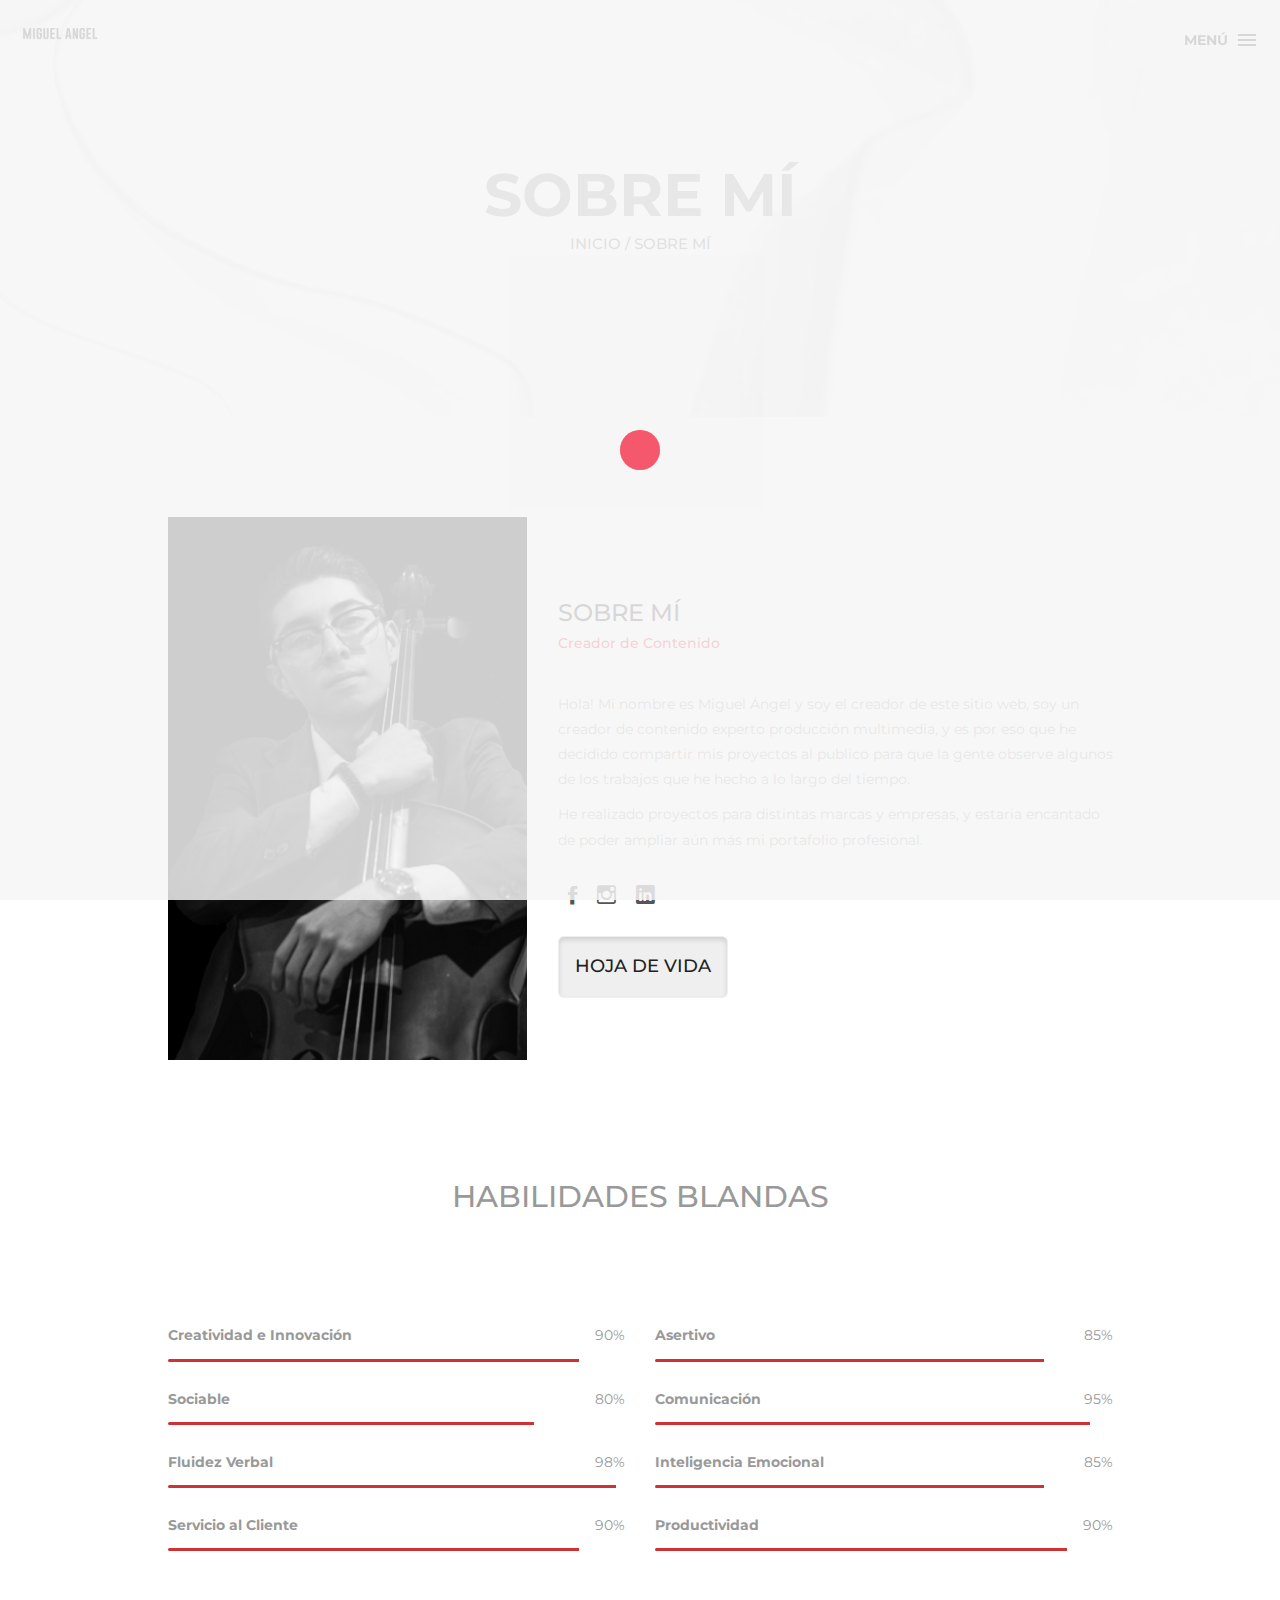
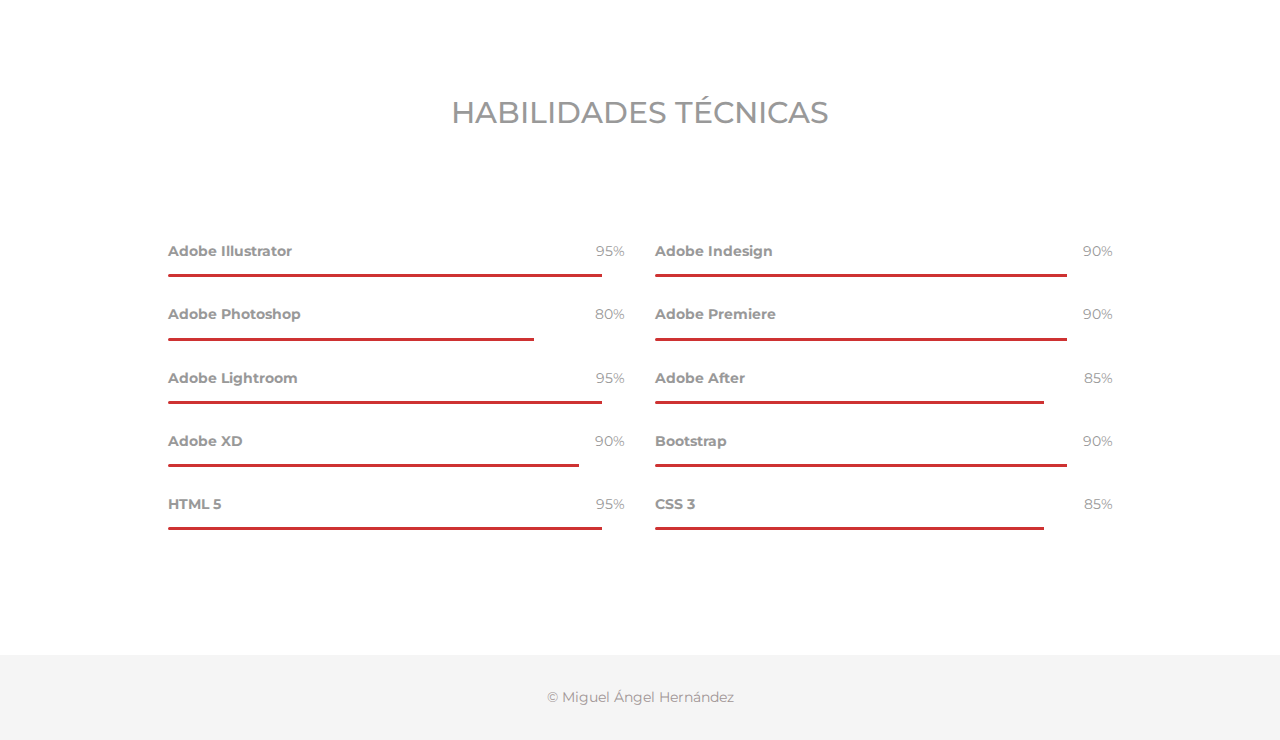
<file: about.html>
<!DOCTYPE html>
<html lang="en">

<head>
    <meta charset="utf-8">
    <meta http-equiv="X-UA-Compatible" content="IE=edge">
    <meta name="viewport" content="width=device-width, initial-scale=1">
    <!-- The above 3 meta tags *must* come first in the head; any other head content must come *after* these tags -->
    <title>Miguel Ángel Hernández Roa</title>
    <link rel="icon" href="img/logo1.png" type="image/x-icon">

    <!-- Bootstrap -->
    <link href="css/bootstrap.min.css" rel="stylesheet">
    <link href="ionicons/css/ionicons.min.css" rel="stylesheet">

    <!-- main css -->
    <link href="css/style.css" rel="stylesheet">


    <!-- modernizr -->
    <script src="js/modernizr.js"></script>

    <!-- HTML5 shim and Respond.js for IE8 support of HTML5 elements and media queries -->
    <!-- WARNING: Respond.js doesn't work if you view the page via file:// -->
    <!--[if lt IE 9]>
      <script src="https://oss.maxcdn.com/html5shiv/3.7.2/html5shiv.min.js"></script>
      <script src="https://oss.maxcdn.com/respond/1.4.2/respond.min.js"></script>
    <![endif]-->
</head>

<body >

    <!-- Preloader -->
    <div id="preloader">
        <div class="pre-container">
            <div class="spinner">
                <div class="double-bounce1"></div>
                <div class="double-bounce2"></div>
            </div>
        </div>
    </div>
    <!-- end Preloader -->

    <div class="container-fluid"> 
       <!-- box-header -->
        <header class="box-header">
            <div class="box-logo">
                <a href="index.html"><img src="img/logo2.png" width="80" alt="Logo"></a>
            </div>
            <!-- box-nav -->
            <a class="box-primary-nav-trigger" href="#0">
                <span class="box-menu-text">Menú</span><span class="box-menu-icon"></span>
            </a>
        </header>
        <!-- end box-header -->
        
        <!-- nav -->
        <nav>
            <ul class="box-primary-nav">
                <li class="box-label">Sobre Mí</li>
                
                <li><a href="index.html">Inicio</a></li>
                <li><a href="about.html">Sobre Mí</a> <i class="ion-ios-circle-filled color"></i></li>
                <li><a href="services.html">Servicios</a></li>
                <li><a href="portfolio.html">Portafolio</a></li>
                <li><a href="contact.html">Contáctame</a></li>

                <li class="box-label">Sígueme</li>

                <li class="box-social"><a href="https://www.facebook.com/miguelangel.hernandezroa"><i class="ion-social-facebook"></i></a></li>
                <li class="box-social"><a href="https://www.instagram.com/_miguelangelhr/"><i class="ion-social-instagram-outline"></i></a></li>
                <li class="box-social"><a href="https://www.linkedin.com/in/miguel-hern%C3%A1ndez-7320081a6/"><i class="ion-social-linkedin"></i></a></li>
                
            </ul>
        </nav>
        <!-- end nav -->  
    </div>
    
    <!-- Top bar -->
    <div class="top-bar">
        <h1>Sobre Mí</h1>
        <p><a href="#">Inicio</a> / Sobre Mí</p>
    </div>
    <!-- end Top bar -->
    
    <!-- Main container -->
    <div class="container main-container clearfix contenedor-info" style="justify-content: center; align-items: center;"> 
        <div class="col-md-4 col-xs-7 img-perfil" >
            <img src="img2/profile.jpg" class="img-responsive" alt="" />
        </div>
        <div class="col-md-6 col-xs-12 info-perfil">
           <h3 class="uppercase">Sobre Mí </h3>
           <h5>Creador de Contenido</h5>
           <div class="h-30"></div>
            <p>Hola! Mi nombre es Miguel Ángel y soy el creador de este sitio web, soy un creador de contenido experto producción multimedia, y es por eso que he decidido compartir mis proyectos al publico para que la gente observe algunos de los trabajos que he hecho a lo largo del tiempo. </p>

            <p>He realizado proyectos para distintas marcas y empresas, y estaria encantado de poder ampliar aún más mi portafolio profesional. </p>
            <div class="h-10"></div>
            <ul class="social-ul">
                <li class="box-social"><a href="https://www.facebook.com/miguelangel.hernandezroa"><i class="ion-social-facebook"></i></a></li>
                <li class="box-social"><a href="https://www.instagram.com/_miguelangelhr/"><i class="ion-social-instagram-outline"></i></a></li>
                <li class="box-social"><a href="https://www.linkedin.com/in/miguel-hern%C3%A1ndez-7320081a6/"><i class="ion-social-linkedin"></i></a></li>
            </ul>
            <div>
                <button  type="button" class="btn btn-lg btn-outline-light active link" ><a href="pdf/Hoja_de_Vida.pdf" value="Download!"><h4>HOJA DE VIDA </h4></a></button>
        </div>
        </div>
    </div>
    <div class="col-md-12 titulo1">
        <h2 class="uppercase titulo1"> Habilidades Blandas </h2>
    </div>
    <div class="container main-container clearfix" style="justify-content: center; "> 
     
    <div class="col-md-5 col-xs-6 about-info skill-thumb">
        <strong>Creatividad e Innovación</strong>
        <span class="pull-right">90%</span>
        <div class="progress">
            <div class="progress-bar progress-bar-dark" role="progressbar" aria-valuenow="90" aria-valuemin="0" aria-valuemax="100" style="width: 90%;"> </div>
        </div>
        <strong>Sociable</strong>
        <span class="pull-right">80%</span>
        <div class="progress">
            <div class="progress-bar progress-bar-dark" role="progressbar" aria-valuenow="80" aria-valuemin="0" aria-valuemax="100" style="width: 80%;"> </div>
        </div>
        <strong>Fluidez Verbal </strong>
        <span class="pull-right">98%</span>
        <div class="progress">
            <div class="progress-bar progress-bar-dark" role="progressbar" aria-valuenow="98" aria-valuemin="0" aria-valuemax="100" style="width: 98%;"> </div>
        </div>
        <strong>Servicio al Cliente </strong>
        <span class="pull-right">90%</span>
        <div class="progress">
            <div class="progress-bar progress-bar-dark" role="progressbar" aria-valuenow="90" aria-valuemin="0" aria-valuemax="100" style="width: 90%;"> </div>
        </div>
    </div>
    <div class="col-md-5 col-xs-6 about-info skill-thumb">
        <strong>Asertivo</strong>
        <span class="pull-right">85%</span>
        <div class="progress">
            <div class="progress-bar progress-bar-dark" role="progressbar" aria-valuenow="85" aria-valuemin="0" aria-valuemax="100" style="width: 85%;"> </div>
        </div>
        <strong>Comunicación</strong>
        <span class="pull-right">95%</span>
        <div class="progress">
            <div class="progress-bar progress-bar-dark" role="progressbar" aria-valuenow="95" aria-valuemin="0" aria-valuemax="100" style="width: 95%;"> </div>
        </div>
        <strong>Inteligencia Emocional</strong>
        <span class="pull-right">85%</span>
        <div class="progress">
            <div class="progress-bar progress-bar-dark" role="progressbar" aria-valuenow="85" aria-valuemin="0" aria-valuemax="100" style="width: 85%;"> </div>
        </div>
        <strong>Productividad</strong>
        <span class="pull-right">90%</span>
        <div class="progress">
            <div class="progress-bar progress-bar-dark" role="progressbar" aria-valuenow="90" aria-valuemin="0" aria-valuemax="100" style="width: 90%;"> </div>
        </div>
    </div>
</div>
        <div class="col-md-12 titulo1" >
            <h2 class="uppercase titulo1"> Habilidades Técnicas </h2>
        </div>
<div class="container main-container clearfix" style="justify-content: center; "> 
    
        <div class="col-md-5 col-xs-6 about-info skill-thumb">
            <strong>Adobe Illustrator</strong>
            <span class="pull-right">95%</span>
            <div class="progress">
                <div class="progress-bar progress-bar-dark" role="progressbar" aria-valuenow="95" aria-valuemin="0" aria-valuemax="100" style="width: 95%;"> </div>
            </div>
            <strong>Adobe Photoshop</strong>
            <span class="pull-right">80%</span>
            <div class="progress">
                <div class="progress-bar progress-bar-dark" role="progressbar" aria-valuenow="80" aria-valuemin="0" aria-valuemax="100" style="width: 80%;"> </div>
            </div>
            <strong>Adobe Lightroom</strong>
            <span class="pull-right">95%</span>
            <div class="progress">
                <div class="progress-bar progress-bar-dark" role="progressbar" aria-valuenow="95" aria-valuemin="0" aria-valuemax="100" style="width: 95%;"> </div>
            </div>
            <strong>Adobe XD</strong>
            <span class="pull-right">90%</span>
            <div class="progress">
                <div class="progress-bar progress-bar-dark" role="progressbar" aria-valuenow="90" aria-valuemin="0" aria-valuemax="100" style="width: 90%;"> </div>
            </div>
            <strong>HTML 5</strong>
            <span class="pull-right">95%</span>
            <div class="progress">
                <div class="progress-bar progress-bar-dark" role="progressbar" aria-valuenow="95" aria-valuemin="0" aria-valuemax="100" style="width: 95%;"> </div>
            </div>
        </div>
        <div class="col-md-5 col-xs-6 about-info skill-thumb">
            <strong>Adobe Indesign</strong>
            <span class="pull-right">90%</span>
            <div class="progress">
                <div class="progress-bar progress-bar-dark" role="progressbar" aria-valuenow="90" aria-valuemin="0" aria-valuemax="100" style="width: 90%;"> </div>
            </div>
            <strong>Adobe Premiere</strong>
            <span class="pull-right">90%</span>
            <div class="progress">
                <div class="progress-bar progress-bar-dark" role="progressbar" aria-valuenow="90" aria-valuemin="0" aria-valuemax="100" style="width: 90%;"> </div>
            </div>
            <strong>Adobe After</strong>
            <span class="pull-right">85%</span>
            <div class="progress">
                <div class="progress-bar progress-bar-dark" role="progressbar" aria-valuenow="85" aria-valuemin="0" aria-valuemax="100" style="width: 85%;"> </div>
            </div>
            <strong>Bootstrap</strong>
            <span class="pull-right">90%</span>
            <div class="progress">
                <div class="progress-bar progress-bar-dark" role="progressbar" aria-valuenow="90" aria-valuemin="0" aria-valuemax="100" style="width: 90%;"> </div>
            </div>
            <strong>CSS 3</strong>
            <span class="pull-right">85%</span>
            <div class="progress">
                <div class="progress-bar progress-bar-dark" role="progressbar" aria-valuenow="90" aria-valuemin="0" aria-valuemax="100" style="width: 85%;"> </div>
            </div>
        </div>

</div>
    <!-- end Main container -->


    <!-- footer -->
    <footer>
        <div class="container-fluid">
            <p class="copyright">© Miguel Ángel Hernández</p>
        </div>
    </footer>
    <!-- end footer -->
    
    <!-- back to top -->
    <a href="#0" class="cd-top"><i class="ion-android-arrow-up"></i></a>
    <!-- end back to top -->



    <!-- jQuery -->
    <script src="js/jquery-2.1.1.js"></script>
    <!--  plugins -->
    <script src="js/bootstrap.min.js"></script>
    <script src="js/menu.js"></script>
    <script src="js/animated-headline.js"></script>
    <script src="js/isotope.pkgd.min.js"></script>


    <!--  custom script -->
    <script src="js/custom.js"></script>

</body>

</html>
</file>
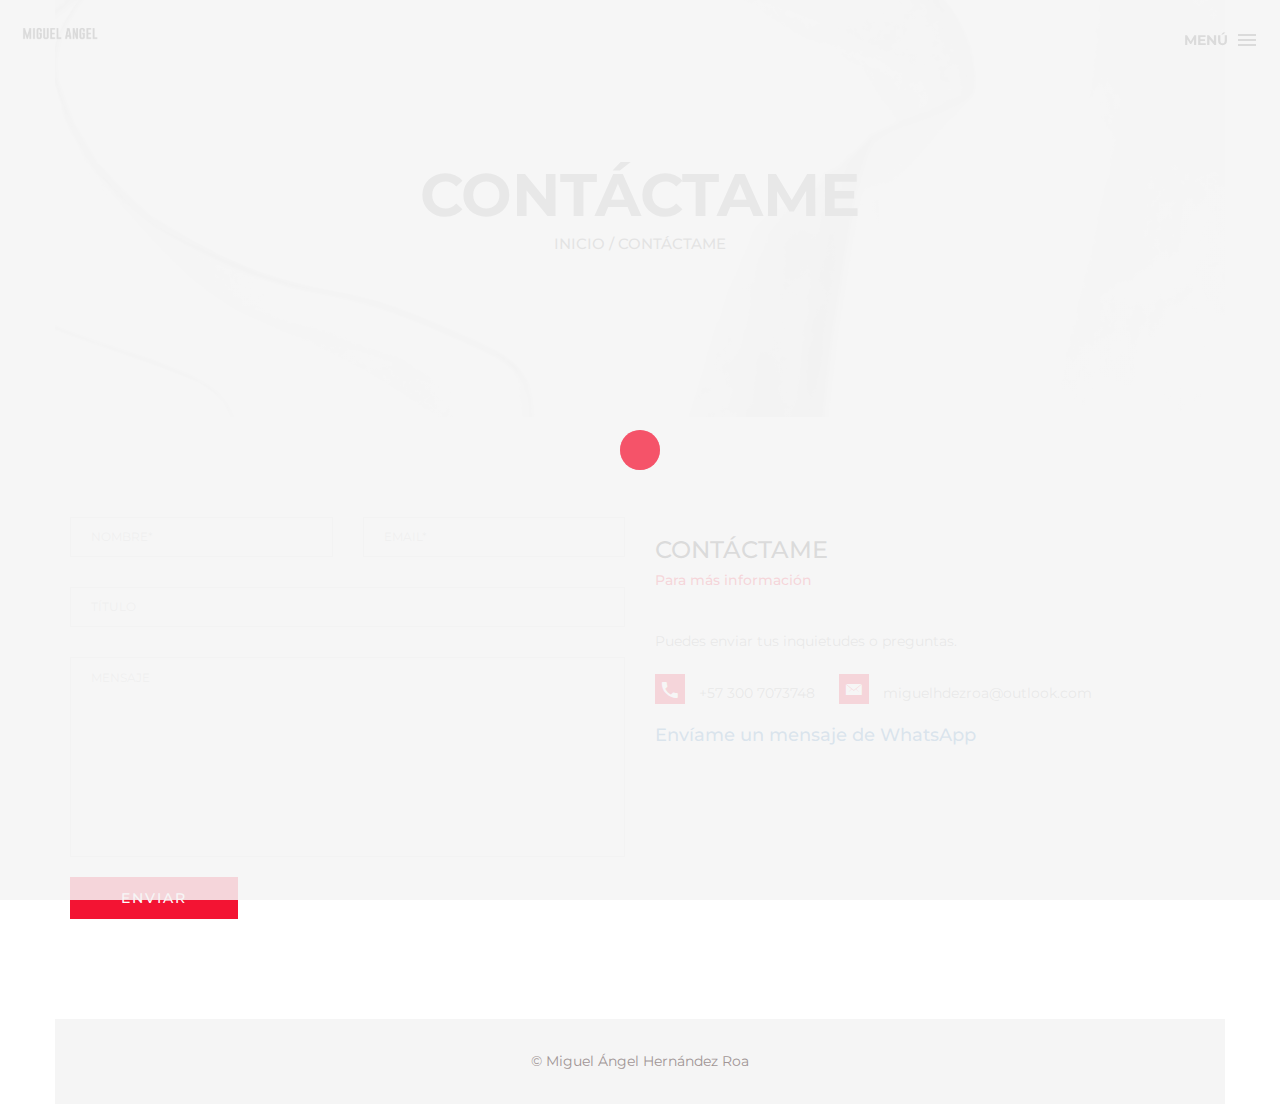
<file: contact.html>
<!DOCTYPE html>
<html lang="en">

<head>
    <meta charset="utf-8">
    <meta http-equiv="X-UA-Compatible" content="IE=edge">
    <meta name="viewport" content="width=device-width, initial-scale=1">
    <!-- The above 3 meta tags *must* come first in the head; any other head content must come *after* these tags -->
    <title>Miguel Ángel Hernández</title>

    <!-- Bootstrap -->
    <link href="css/bootstrap.min.css" rel="stylesheet">
    <link href="ionicons/css/ionicons.min.css" rel="stylesheet">
    <link rel="icon" href="img/logo1.png" type="image/x-icon">

    <!-- main css -->
    <link href="css/style.css" rel="stylesheet">


    <!-- modernizr -->
    <script src="js/modernizr.js"></script>

    <!-- HTML5 shim and Respond.js for IE8 support of HTML5 elements and media queries -->
    <!-- WARNING: Respond.js doesn't work if you view the page via file:// -->
    <!--[if lt IE 9]>
      <script src="https://oss.maxcdn.com/html5shiv/3.7.2/html5shiv.min.js"></script>
      <script src="https://oss.maxcdn.com/respond/1.4.2/respond.min.js"></script>
    <![endif]-->
</head>

<body>

    <!-- Preloader -->
    <div id="preloader">
        <div class="pre-container">
            <div class="spinner">
                <div class="double-bounce1"></div>
                <div class="double-bounce2"></div>
            </div>
        </div>
    </div>
    <!-- end Preloader -->

    <div class="container-fluid">
        <!-- box-header -->
        <header class="box-header">
            <div class="box-logo">
                <a href="index.html"><img src="img/logo2.png" width="80" alt="Logo"></a>
            </div>
            <!-- box-nav -->
            <a class="box-primary-nav-trigger" href="#0">
                <span class="box-menu-text">Menú</span><span class="box-menu-icon"></span>
            </a>
            <!-- box-primary-nav-trigger -->
        </header>
        <!-- end box-header -->

        <!-- nav -->
        <nav>
            <ul class="box-primary-nav">
                <li class="box-label">Contáctame</li>

                <li><a href="index.html">Inicio</a></li>
                <li><a href="about.html">Sobre Mí</a></li>
                <li><a href="services.html">Servicios</a></li>
                <li><a href="portfolio.html">Portafolio</a></li>
                <li><a href="contact.html">Contáctame</a> <i class="ion-ios-circle-filled color"></i></li>



                <li class="box-label">Sígueme</li>

                <li class="box-social"><a href="https://www.facebook.com/miguelangel.hernandezroa"><i class="ion-social-facebook"></i></a></li>
                <li class="box-social"><a href="https://www.instagram.com/_miguelangelhr/"><i class="ion-social-instagram-outline"></i></a></li>
                <li class="box-social"><a href="https://www.linkedin.com/in/miguel-hern%C3%A1ndez-7320081a6/"><i class="ion-social-linkedin"></i></a></li>
            </ul>
        </nav>
        <!-- end nav -->

    </div>

    <!-- top bar -->
    <div class="top-bar">
        <h1>Contáctame</h1>
        <p><a href="#">Inicio</a> / Contáctame</p>
    </div>
    <!-- end top bar -->

    <!-- main-container -->
    <div class="container main-container">
        <div class="col-md-6 col-xs-12">
            <form action="#" method="post">
                <div class="row">
                    <div class="col-md-6">
                        <div class="input-contact">
                            <input type="text" name="name" required>
                            <span>Nombre*</span>
                        </div>
                    </div>
                    <div class="col-md-6">
                        <div class="input-contact">
                            <input type="text" name="email" required>
                            <span>Email*</span>
                        </div>
                    </div>
                    <div class="col-md-12">
                        <div class="input-contact">
                            <input type="text" name="object" required>
                            <span>Título</span>
                        </div>
                    </div>
                    <div class="col-md-12">
                        <div class="textarea-contact">
                            <textarea name="message"></textarea>
                            <span>Mensaje</span>
                        </div>
                    </div>
                    <div class="col-md-12">
                        <a href="#" class="btn btn-box" type="Submit" value="enviar">Enviar</a>
                    </div>
                </div>
            </form>
        </div>

        <div class="col-md-6">
            <h3 class="text-uppercase">Contáctame</h3>
            <h5>Para más información</h5>
            <div class="h-30"></div>
            <p>Puedes enviar tus inquietudes o preguntas.</p>
            <div class="contact-info">
                <p><i class="ion-android-call"></i> +57 300 7073748</p>
                <p><i class="ion-ios-email"></i> miguelhdezroa@outlook.com</p>
            </div>
            <div class="whatsapp">
                <a href="https://wa.link/zug4yy"><h4>Envíame un mensaje de WhatsApp</h4></a>
        </div>
        </div>


    </div>
    <!-- end main-container -->

    <!-- footer -->
    <footer>
        <div class="container-fluid">
            <p class="copyright">© Miguel Ángel Hernández Roa</p>
        </div>
    </footer>
    <!-- end footer -->

    <!-- back to top -->
    <a href="#0" class="cd-top"><i class="ion-android-arrow-up"></i></a>
    <!-- end back to top -->



    <!-- jQuery -->
    <script src="js/jquery-2.1.1.js"></script>
    <!--  plugins -->
    <script src="js/bootstrap.min.js"></script>
    <script src="js/menu.js"></script>
    <script src="js/animated-headline.js"></script>
    <script src="js/isotope.pkgd.min.js"></script>


    <!--  custom script -->
    <script src="js/custom.js"></script>

</body>

</html>
</file>
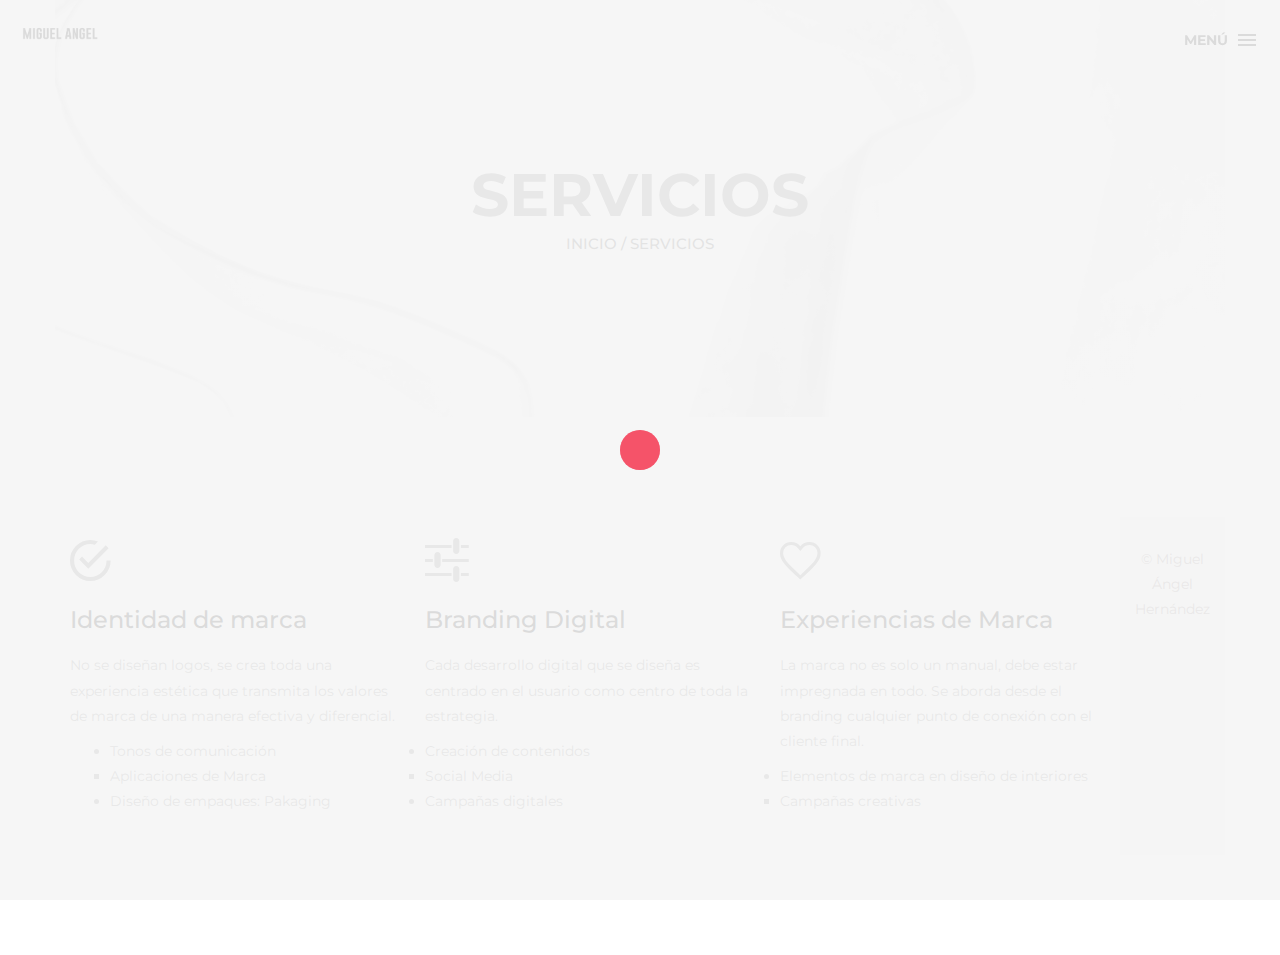
<file: services.html>
<!DOCTYPE html>
<html lang="en">

<head>
    <meta charset="utf-8">
    <meta http-equiv="X-UA-Compatible" content="IE=edge">
    <meta name="viewport" content="width=device-width, initial-scale=1">
    <!-- The above 3 meta tags *must* come first in the head; any other head content must come *after* these tags -->
    <title>Miguel Ángel Hernández</title>
    <link rel="icon" href="img/logo1.png" type="image/x-icon">

    <!-- Bootstrap -->
    <link href="css/bootstrap.min.css" rel="stylesheet">
    <link href="ionicons/css/ionicons.min.css" rel="stylesheet">

    <!-- main css -->
    <link href="css/style.css" rel="stylesheet">


    <!-- modernizr -->
    <script src="js/modernizr.js"></script>

    <!-- HTML5 shim and Respond.js for IE8 support of HTML5 elements and media queries -->
    <!-- WARNING: Respond.js doesn't work if you view the page via file:// -->
    <!--[if lt IE 9]>
      <script src="https://oss.maxcdn.com/html5shiv/3.7.2/html5shiv.min.js"></script>
      <script src="https://oss.maxcdn.com/respond/1.4.2/respond.min.js"></script>
    <![endif]-->
</head>

<body>

    <!-- Preloader -->
    <div id="preloader">
        <div class="pre-container">
            <div class="spinner">
                <div class="double-bounce1"></div>
                <div class="double-bounce2"></div>
            </div>
        </div>
    </div>
    <!-- end Preloader -->

    <div class="container-fluid">
        <!-- box header -->
        <header class="box-header">
            <div class="box-logo">
                <a href="index.html"><img src="img/logo2.png" width="80" alt="Logo"></a>
            </div>
            <!-- box-nav -->
            <a class="box-primary-nav-trigger" href="#0">
                <span class="box-menu-text">Menú</span><span class="box-menu-icon"></span>
            </a>
            <!-- box-primary-nav-trigger -->
        </header>
        <!-- end box header -->

        <!-- nav -->
        <nav>
            <ul class="box-primary-nav">
                <li class="box-label">Servicios</li>

                <li><a href="index.html">Inicio</a></li>
                <li><a href="about.html">Sobre Mí</a></li>
                <li><a href="services.html">Servicios</a> <i class="ion-ios-circle-filled color"></i></li>
                <li><a href="portfolio.html">Portafolio</a></li>
                <li><a href="contact.html">Contáctame</a></li>



                <li class="box-label">Sígueme</li>

                <li class="box-social"><a href="https://www.facebook.com/miguelangel.hernandezroa"><i class="ion-social-facebook"></i></a></li>
                <li class="box-social"><a href="https://www.instagram.com/_miguelangelhr/"><i class="ion-social-instagram-outline"></i></a></li>
                <li class="box-social"><a href="https://www.linkedin.com/in/miguel-hern%C3%A1ndez-7320081a6/"><i class="ion-social-linkedin"></i></a></li>
  
            </ul>
        </nav>
        <!-- end nav -->
    </div>

    <!-- top bar -->
    <div class="top-bar">
        <h1>Servicios</h1>
        <p><a href="#">Inicio</a> / Servicios</p>
    </div>
    <!-- end top bar -->

    <div class="container main-container">
        <div class="clearfix">

            <!-- service-box -->
            <div class="col-md-4 service-box">
                <i class="ion-android-checkmark-circle size-50"></i>
                <h3>Identidad de marca</h3>
                <div class="h-10"></div>
                <p>No se diseñan logos, se crea toda una experiencia estética que transmita los valores de marca de una manera efectiva y diferencial.</p>
                <ul>

                    <li type="disc">Tonos de comunicación</li>
                    
                    <li type="square">Aplicaciones de Marca</li>
                    
                    <li type="disc">Diseño de empaques: Pakaging</li>
                    
                    </ul>
            </div>
            <!-- end service-box -->

            <!-- service-box -->
            <div class="col-md-4 service-box">
                <i class="ion-android-options size-50"></i>
                <h3>Branding Digital</h3>
                <div class="h-10"></div>
                <p>Cada desarrollo digital que se diseña es centrado en el usuario como centro de toda la estrategia.</p>
                <li type="disc">Creación de contenidos</li>
                    
                    <li type="square">Social Media</li>
                    
                    <li type="disc">Campañas digitales</li>
    
            </div>
            <!-- end service-box -->

            <!-- service-box -->
            <div class="col-md-4  service-box">
                <i class="ion-android-favorite-outline size-50"></i>
                <h3>Experiencias de Marca</h3>
                <div class="h-10"></div>
                <p>La marca no es solo un manual, debe estar impregnada en todo. Se aborda desde el branding cualquier punto de conexión con el cliente final.</p>
                <li type="disc"> Elementos de marca en diseño
                    de interiores</li>
                    
                <li type="square">Campañas creativas</li>  
            </div>
            <!-- end service-box -->

           
    </div>
<br>

    <!-- footer -->
    <footer>
        <div class="col-md-12 container-fluid">
            <p class="copyright">© Miguel Ángel Hernández</p>
        </div>
    </footer>
    <!-- end footer -->

    <!-- back to top -->
    <a href="#0" class="cd-top"><i class="ion-android-arrow-up"></i></a>
    <!-- end back to top -->



    <!-- jQuery -->
    <script src="js/jquery-2.1.1.js"></script>
    <!--  plugins -->
    <script src="js/bootstrap.min.js"></script>
    <script src="js/menu.js"></script>
    <script src="js/animated-headline.js"></script>
    <script src="js/isotope.pkgd.min.js"></script>


    <!--  custom script -->
    <script src="js/custom.js"></script>

</body>

</html>
</file>
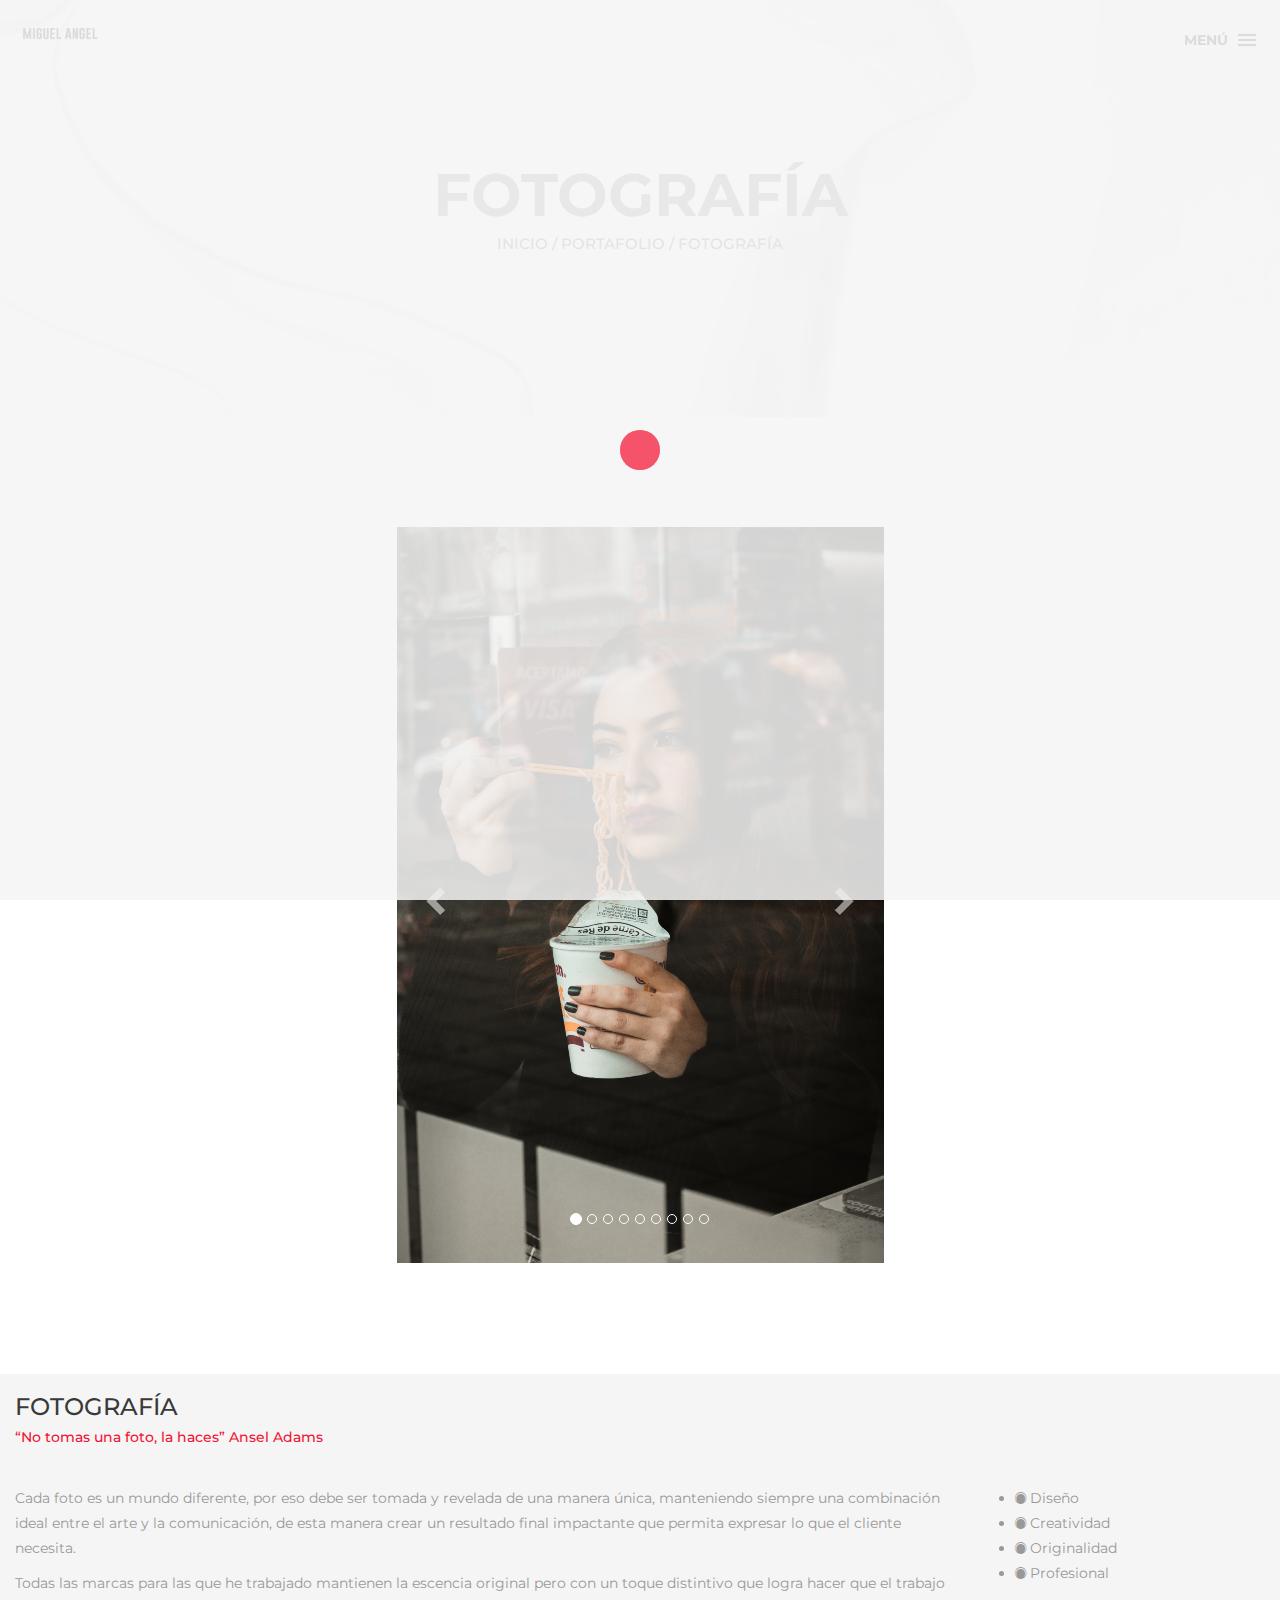
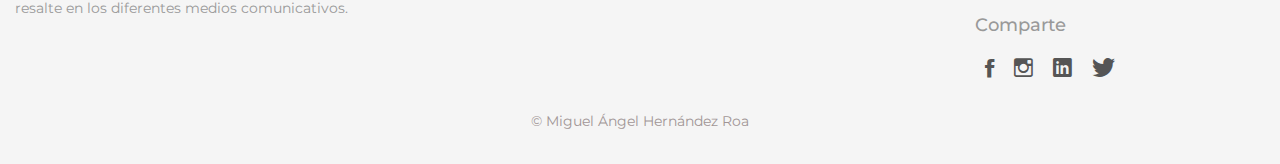
<file: single-project.html>
<!DOCTYPE html>
<html lang="en">

<head>
    <meta charset="utf-8">
    <meta http-equiv="X-UA-Compatible" content="IE=edge">
    <meta name="viewport" content="width=device-width, initial-scale=1">
    <!-- The above 3 meta tags *must* come first in the head; any other head content must come *after* these tags -->
    <title>Miguel Ángel Hernández</title>
    <link rel="icon" href="img/logo1.png" type="image/x-icon">

    <!-- Bootstrap -->
    <link href="css/bootstrap.min.css" rel="stylesheet">
    <link href="ionicons/css/ionicons.min.css" rel="stylesheet">

    <!-- main css -->
    <link href="css/style.css" rel="stylesheet">


    <!-- modernizr -->
    <script src="js/modernizr.js"></script>

    <!-- HTML5 shim and Respond.js for IE8 support of HTML5 elements and media queries -->
    <!-- WARNING: Respond.js doesn't work if you view the page via file:// -->
    <!--[if lt IE 9]>
      <script src="https://oss.maxcdn.com/html5shiv/3.7.2/html5shiv.min.js"></script>
      <script src="https://oss.maxcdn.com/respond/1.4.2/respond.min.js"></script>
    <![endif]-->
</head>

<body>

    <!-- Preloader -->
    <div id="preloader">
        <div class="pre-container">
            <div class="spinner">
                <div class="double-bounce1"></div>
                <div class="double-bounce2"></div>
            </div>
        </div>
    </div>
    <!-- end Preloader -->

    <div class="container-fluid">
       <!-- box-header -->
        <header class="box-header">
            <div class="box-logo">
                <a href="index.html"><img src="img/logo2.png" width="80" alt="Logo"></a>
            </div>
            <!-- box-nav -->
            <a class="box-primary-nav-trigger" href="#0">
                <span class="box-menu-text">Menú</span><span class="box-menu-icon"></span>
            </a>
            <!-- box-primary-nav-trigger -->
        </header>
        <!-- end box-header -->
        
        <!-- nav -->
        <nav>
            <ul class="box-primary-nav">
                <li class="box-label">Portafolio</li>

                <li><a href="index.html">Inicio</a></li>
                <li><a href="about.html">Sobre Mí</a></li>
                <li><a href="services.html">Servicios</a></li>
                <li><a href="portfolio.html">Portafolio</a> <i class="ion-ios-circle-filled color"></i></li>
                <li><a href="contact.html">Contáctame</a></li>



                <li class="box-label">Sígueme</li>
                <li class="box-social"><a href="https://www.facebook.com/miguelangel.hernandezroa"><i class="ion-social-facebook"></i></a></li>
                <li class="box-social"><a href="https://www.instagram.com/_mr_photographic/"><i class="ion-social-instagram-outline"></i></a></li>
                <li class="box-social"><a href="https://www.linkedin.com/in/miguel-hern%C3%A1ndez-7320081a6/"><i class="ion-social-linkedin"></i></a></li>
                <li class="box-social"><a href="https://twitter.com/Mr_Creativer"><i class="ion-social-twitter"></i></a></li>
            </ul>
        </nav>
        <!-- end nav -->
    </div>
    
    <!-- top-bar -->
    <div class="top-bar">
        <h1>Fotografía</h1>
        <p><a href="#">Inicio</a> / <a href="#">Portafolio</a> / Fotografía</p>
    </div>
    <!-- end top-bar -->
    
    <!-- main-container -->
  
<br>
<br>

<section class="awSlider">
    <div  class="carousel slide" data-ride="carousel">
      <!-- Indicators -->
      <ol class="carousel-indicators">
        <li data-target=".carousel" data-slide-to="0" class="active"></li>
        <li data-target=".carousel" data-slide-to="1"></li>
        <li data-target=".carousel" data-slide-to="2"></li>
        <li data-target=".carousel" data-slide-to="3"></li>
        <li data-target=".carousel" data-slide-to="4"></li>
        <li data-target=".carousel" data-slide-to="5"></li>
        <li data-target=".carousel" data-slide-to="6"></li>
        <li data-target=".carousel" data-slide-to="7"></li>
        <li data-target=".carousel" data-slide-to="8"></li>
      </ol>
  
      <!-- Wrapper for slides -->
      <div class="carousel-inner" role="listbox">
        <div class="item active">
          <img src="img2/slider1/imagen2.png">
      
        </div>
        <div class="item">
          <img src="img2/slider1/imagen1.png">
      
        </div>
        <div class="item">
          <img src="img2/slider1/imagen3.png">
  
        </div>
        <div class="item">
          <img src="img2/slider1/imagen4.png">
     
        </div>
        <div class="item">
            <img src="img2/slider1/imagen5.png">
    
          </div>
          <div class="item">
            <img src="img2/slider1/imagen6.png">

          </div>
          <div class="item">
            <img src="img2/slider1/imagen7.png">
      
          </div>
          <div class="item">
            <img src="img2/slider1/imagen8.png">
      
          </div>
          <div class="item">
            <img src="img2/slider1/imagen9.png">
      
          </div>
      </div>
  
      <!-- Controls -->
      <a class="left carousel-control" href=".carousel" role="button" data-slide="prev">
        <span class="glyphicon glyphicon-chevron-left" aria-hidden="true"></span>
        <span class="sr-only">Back</span>
      </a>
      <a class="right carousel-control" href=".carousel" role="button" data-slide="next">
        <span class="glyphicon glyphicon-chevron-right" aria-hidden="true"></span>
        <span class="sr-only">Next</span>
      </a>
    </div>
  </section>
  <br>
   
<br>

        <div class="col-md-12">
            <h3 class="text-uppercase">Fotografía</h3>
            <h5>“No tomas una foto, la haces” Ansel Adams</h5>
            <div class="h-30"></div>
        </div>

        <div class="col-md-9">
            <p>Cada foto es un mundo diferente, por eso debe ser tomada y revelada de una manera única, manteniendo siempre una combinación ideal entre el arte y la comunicación, de esta manera crear un resultado final impactante que permita expresar lo que el cliente necesita. </p>

            <p>Todas las marcas para las que he trabajado mantienen la escencia original pero con un toque distintivo que logra hacer que el trabajo resalte en los diferentes medios comunicativos.  </p>
        </div>

        <div class="col-md-3">
            <ul class="cat-ul">
                <li><i class="ion-ios-circle-filled"></i> Diseño</li>
                <li><i class="ion-ios-circle-filled"></i> Creatividad</li>
                <li><i class="ion-ios-circle-filled"></i> Originalidad</li>
                <li><i class="ion-ios-circle-filled"></i> Profesional</li>
            </ul>
            <div class="h-10"></div>
            <h4>Comparte</h4>
            <ul class="social-ul">
                <li class="box-social"><a href="https://www.facebook.com/miguelangel.hernandezroa"><i class="ion-social-facebook"></i></a></li>
                <li class="box-social"><a href="https://www.instagram.com/_mr_photographic/"><i class="ion-social-instagram-outline"></i></a></li>
                <li class="box-social"><a href="https://www.linkedin.com/in/miguel-hern%C3%A1ndez-7320081a6/"><i class="ion-social-linkedin"></i></a></li>
                <li class="box-social"><a href="https://twitter.com/Mr_Creativer"><i class="ion-social-twitter"></i></a></li>
            </ul>
        </div>
    </div>
    <!-- end main-container -->


    <!-- footer -->
    <footer>
        <div class="container-fluid">
            <p class="copyright">© Miguel Ángel Hernández Roa</p>
        </div>
    </footer>
    <!-- end footer -->
    
    <!-- back to top -->
    <a href="#0" class="cd-top"><i class="ion-android-arrow-up"></i></a>
    <!-- end back to top -->




    <!-- jQuery -->
    <script src="js/jquery-2.1.1.js"></script>
    <!--  plugins -->
    <script src="js/bootstrap.min.js"></script>
    <script src="js/menu.js"></script>
    <script src="js/animated-headline.js"></script>
    <script src="js/isotope.pkgd.min.js"></script>


    <!--  custom script -->
    <script src="js/custom.js"></script>

</body>

</html>
</file>
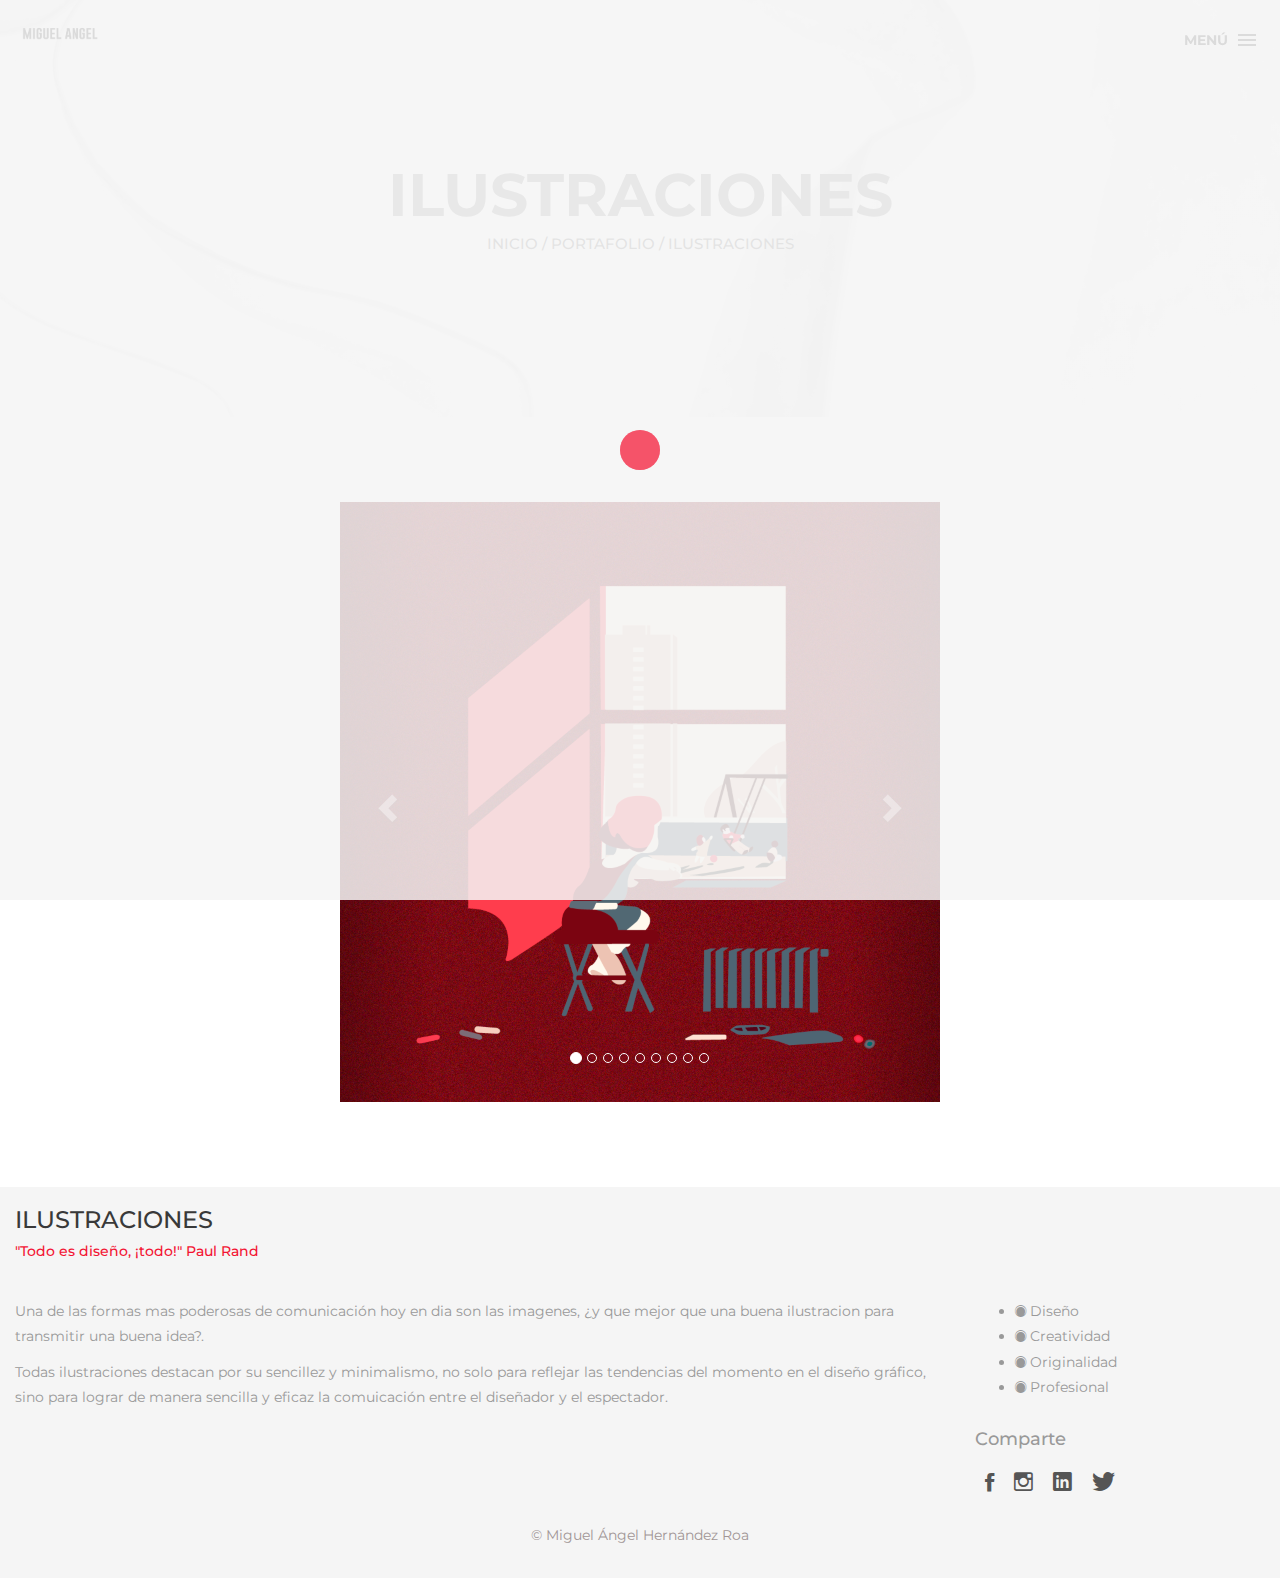
<file: single-project2.html>
<!DOCTYPE html>
<html lang="en">

<head>
    <meta charset="utf-8">
    <meta http-equiv="X-UA-Compatible" content="IE=edge">
    <meta name="viewport" content="width=device-width, initial-scale=1">
    <!-- The above 3 meta tags *must* come first in the head; any other head content must come *after* these tags -->
    <title>Miguel Ángel Hernández</title>
    <link rel="icon" href="img/logo1.png" type="image/x-icon">

    <!-- Bootstrap -->
    <link href="css/bootstrap.min.css" rel="stylesheet">
    <link href="ionicons/css/ionicons.min.css" rel="stylesheet">

    <!-- main css -->
    <link href="css/style.css" rel="stylesheet">


    <!-- modernizr -->
    <script src="js/modernizr.js"></script>

    <!-- HTML5 shim and Respond.js for IE8 support of HTML5 elements and media queries -->
    <!-- WARNING: Respond.js doesn't work if you view the page via file:// -->
    <!--[if lt IE 9]>
      <script src="https://oss.maxcdn.com/html5shiv/3.7.2/html5shiv.min.js"></script>
      <script src="https://oss.maxcdn.com/respond/1.4.2/respond.min.js"></script>
    <![endif]-->
</head>

<body>

    <!-- Preloader -->
    <div id="preloader">
        <div class="pre-container">
            <div class="spinner">
                <div class="double-bounce1"></div>
                <div class="double-bounce2"></div>
            </div>
        </div>
    </div>
    <!-- end Preloader -->

    <div class="container-fluid">
       <!-- box-header -->
        <header class="box-header">
            <div class="box-logo">
                <a href="index.html"><img src="img/logo2.png" width="80" alt="Logo"></a>
            </div>
            <!-- box-nav -->
            <a class="box-primary-nav-trigger" href="#0">
                <span class="box-menu-text">Menú</span><span class="box-menu-icon"></span>
            </a>
            <!-- box-primary-nav-trigger -->
        </header>
        <!-- end box-header -->
        
        <!-- nav -->
        <nav>
            <ul class="box-primary-nav">
                <li class="box-label">Portafolio</li>

                <li><a href="index.html">Inicio</a></li>
                <li><a href="about.html">Sobre Mí</a></li>
                <li><a href="services.html">Servicios</a></li>
                <li><a href="portfolio.html">Portafolio</a> <i class="ion-ios-circle-filled color"></i></li>
                <li><a href="contact.html">Contáctame</a></li>



                <li class="box-label">Sígueme</li>
                <li class="box-social"><a href="https://www.facebook.com/miguelangel.hernandezroa"><i class="ion-social-facebook"></i></a></li>
                <li class="box-social"><a href="https://www.instagram.com/_miguelangelhr/"><i class="ion-social-instagram-outline"></i></a></li>
                <li class="box-social"><a href="https://www.linkedin.com/in/miguel-hern%C3%A1ndez-7320081a6/"><i class="ion-social-linkedin"></i></a></li>
                <li class="box-social"><a href="https://twitter.com/Mr_Creativer"><i class="ion-social-twitter"></i></a></li>
            </ul>
        </nav>
        <!-- end nav -->
    </div>
    
    <!-- top-bar -->
    <div class="top-bar">
        <h1>Ilustraciones</h1>
        <p><a href="#">Inicio</a> / <a href="#">Portafolio</a> / Ilustraciones</p>
    </div>
    <!-- end top-bar -->
    
    <!-- main-container -->
  
<br>
<section class="awSlider">
    <div  class="carousel slide" data-ride="carousel">
      <!-- Indicators -->
      <ol class="carousel-indicators">
        <li data-target=".carousel" data-slide-to="0" class="active"></li>
        <li data-target=".carousel" data-slide-to="1"></li>
        <li data-target=".carousel" data-slide-to="2"></li>
        <li data-target=".carousel" data-slide-to="3"></li>
        <li data-target=".carousel" data-slide-to="4"></li>
        <li data-target=".carousel" data-slide-to="5"></li>
        <li data-target=".carousel" data-slide-to="6"></li>
        <li data-target=".carousel" data-slide-to="7"></li>
        <li data-target=".carousel" data-slide-to="8"></li>
      </ol>
  
      <!-- Wrapper for slides -->
      <div class="carousel-inner" role="listbox">
        <div class="item active">
          <img src="img2/illustrations/ilustracion1.png">
      
        </div>
        <div class="item">
          <img src="img2/illustrations/ilustracion2.png">
      
        </div>
        <div class="item">
          <img src="img2/illustrations/ilustracion3.png">
  
        </div>
        <div class="item">
          <img src="img2/illustrations/ilustracion4.png">
     
        </div>
        <div class="item">
            <img src="img2/illustrations/ilustracion5.png">
    
          </div>
          <div class="item">
            <img src="img2/illustrations/ilustracion6.png">

          </div>
          <div class="item">
            <img src="img2/illustrations/ilustracion7.png">
      
          </div>
          <div class="item">
            <img src="img2/illustrations/ilustracion8.png">
      
          </div>
          <div class="item">
            <img src="img2/illustrations/ilustracion9.png">
      
          </div>
      </div>
  
      <!-- Controls -->
      <a class="left carousel-control" href=".carousel" role="button" data-slide="prev">
        <span class="glyphicon glyphicon-chevron-left" aria-hidden="true"></span>
        <span class="sr-only">Back</span>
      </a>
      <a class="right carousel-control" href=".carousel" role="button" data-slide="next">
        <span class="glyphicon glyphicon-chevron-right" aria-hidden="true"></span>
        <span class="sr-only">Next</span>
      </a>
    </div>
  </section>
  <br>

        <div class="col-md-12">
            <h3 class="text-uppercase">Ilustraciones</h3>
            <h5>"Todo es diseño, ¡todo!" Paul Rand</h5>
            <div class="h-30"></div>
        </div>

        <div class="col-md-9">
            <p>Una de las formas mas poderosas de comunicación hoy en dia son las imagenes, ¿y que mejor que una buena ilustracion para transmitir una buena idea?. </p>

            <p>Todas ilustraciones destacan por su sencillez y minimalismo, no solo para reflejar las tendencias del momento en el diseño gráfico, sino para lograr de manera sencilla y eficaz la comuicación entre el diseñador y el espectador.  </p>
        </div>

        <div class="col-md-3">
            <ul class="cat-ul">
                <li><i class="ion-ios-circle-filled"></i> Diseño</li>
                <li><i class="ion-ios-circle-filled"></i> Creatividad</li>
                <li><i class="ion-ios-circle-filled"></i> Originalidad</li>
                <li><i class="ion-ios-circle-filled"></i> Profesional</li>
            </ul>
            <div class="h-10"></div>
            <h4>Comparte</h4>
            <ul class="social-ul">
                <li class="box-social"><a href="https://www.facebook.com/miguelangel.hernandezroa"><i class="ion-social-facebook"></i></a></li>
                <li class="box-social"><a href="https://www.instagram.com/_mr_photographic/"><i class="ion-social-instagram-outline"></i></a></li>
                <li class="box-social"><a href="https://www.linkedin.com/in/miguel-hern%C3%A1ndez-7320081a6/"><i class="ion-social-linkedin"></i></a></li>
                <li class="box-social"><a href="https://twitter.com/Mr_Creativer"><i class="ion-social-twitter"></i></a></li>
            </ul>
        </div>
    </div>
    <!-- end main-container -->


    <!-- footer -->
    <footer>
        <div class="container-fluid">
            <p class="copyright">© Miguel Ángel Hernández Roa</p>
        </div>
    </footer>
    <!-- end footer -->
    
    <!-- back to top -->
    <a href="#0" class="cd-top"><i class="ion-android-arrow-up"></i></a>
    <!-- end back to top -->




    <!-- jQuery -->
    <script src="js/jquery-2.1.1.js"></script>
    <!--  plugins -->
    <script src="js/bootstrap.min.js"></script>
    <script src="js/menu.js"></script>
    <script src="js/animated-headline.js"></script>
    <script src="js/isotope.pkgd.min.js"></script>


    <!--  custom script -->
    <script src="js/custom.js"></script>

</body>

</html>
</file>
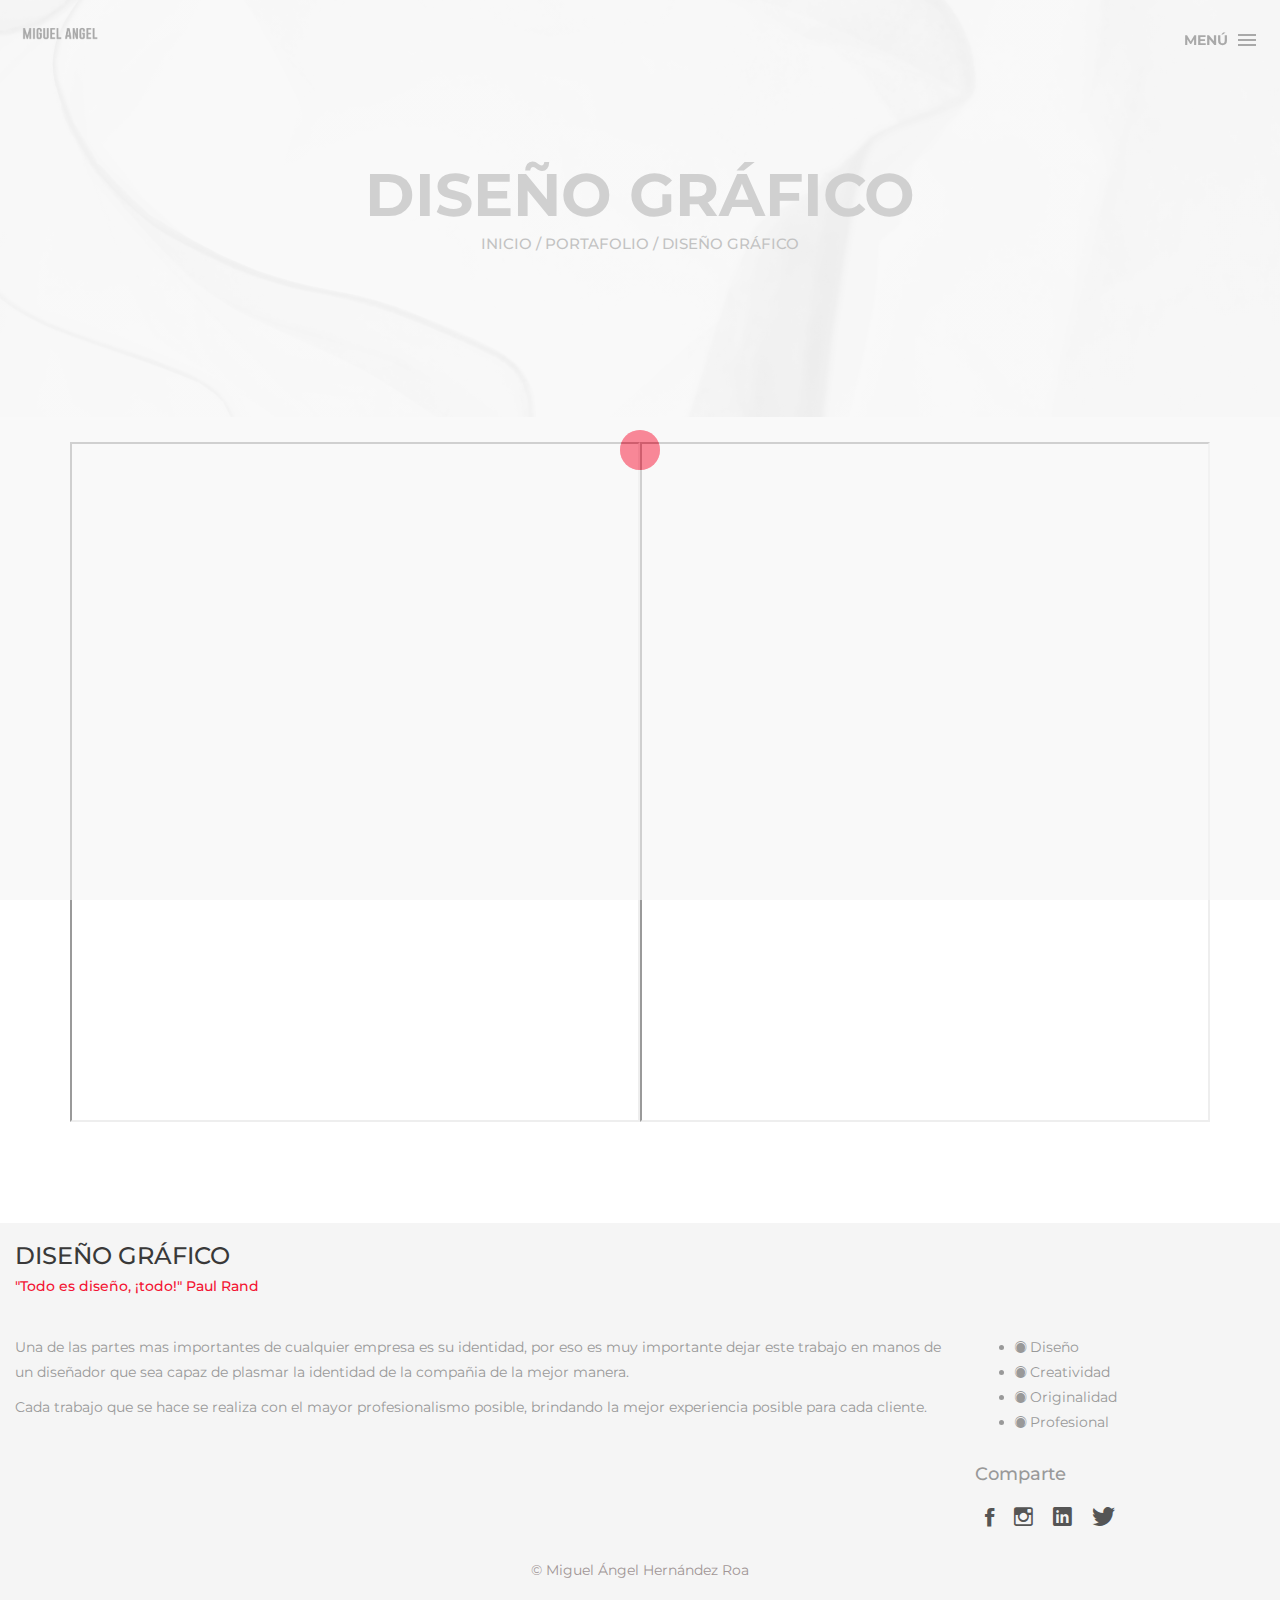
<file: single-project3.html>
<!DOCTYPE html>
<html lang="en">

<head>
    <meta charset="utf-8">
    <meta http-equiv="X-UA-Compatible" content="IE=edge">
    <meta name="viewport" content="width=device-width, initial-scale=1">
    <!-- The above 3 meta tags *must* come first in the head; any other head content must come *after* these tags -->
    <title>Miguel Ángel Hernández</title>
    <link rel="icon" href="img/logo1.png" type="image/x-icon">

    <!-- Bootstrap -->
    <link href="css/bootstrap.min.css" rel="stylesheet">
    <link href="ionicons/css/ionicons.min.css" rel="stylesheet">

    <!-- main css -->
    <link href="css/style.css" rel="stylesheet">


    <!-- modernizr -->
    <script src="js/modernizr.js"></script>

    <!-- HTML5 shim and Respond.js for IE8 support of HTML5 elements and media queries -->
    <!-- WARNING: Respond.js doesn't work if you view the page via file:// -->
    <!--[if lt IE 9]>
      <script src="https://oss.maxcdn.com/html5shiv/3.7.2/html5shiv.min.js"></script>
      <script src="https://oss.maxcdn.com/respond/1.4.2/respond.min.js"></script>
    <![endif]-->
</head>

<body>

    <!-- Preloader -->
    <div id="preloader">
        <div class="pre-container">
            <div class="spinner">
                <div class="double-bounce1"></div>
                <div class="double-bounce2"></div>
            </div>
        </div>
    </div>
    <!-- end Preloader -->

    <div class="container-fluid">
       <!-- box-header -->
        <header class="box-header">
            <div class="box-logo">
                <a href="index.html"><img src="img/logo2.png" width="80" alt="Logo"></a>
            </div>
            <!-- box-nav -->
            <a class="box-primary-nav-trigger" href="#0">
                <span class="box-menu-text">Menú</span><span class="box-menu-icon"></span>
            </a>
            <!-- box-primary-nav-trigger -->
        </header>
        <!-- end box-header -->
        
        <!-- nav -->
        <nav>
            <ul class="box-primary-nav">
                <li class="box-label">Portafolio</li>

                <li><a href="index.html">Inicio</a></li>
                <li><a href="about.html">Sobre Mí</a></li>
                <li><a href="services.html">Servicios</a></li>
                <li><a href="portfolio.html">Portafolio</a> <i class="ion-ios-circle-filled color"></i></li>
                <li><a href="contact.html">Contáctame</a></li>



                <li class="box-label">Sígueme</li>
                <li class="box-social"><a href="https://www.facebook.com/miguelangel.hernandezroa"><i class="ion-social-facebook"></i></a></li>
                <li class="box-social"><a href="https://www.instagram.com/_miguelangelhr/"><i class="ion-social-instagram-outline"></i></a></li>
                <li class="box-social"><a href="https://www.linkedin.com/in/miguel-hern%C3%A1ndez-7320081a6/"><i class="ion-social-linkedin"></i></a></li>
                <li class="box-social"><a href="https://twitter.com/Mr_Creativer"><i class="ion-social-twitter"></i></a></li>
            </ul>
        </nav>
        <!-- end nav -->
    </div>
    
    <!-- top-bar -->
    <div class="top-bar">
        <h1>Diseño Gráfico</h1>
        <p><a href="#">Inicio</a> / <a href="#">Portafolio</a> / Diseño Gráfico</p>
    </div>
    <!-- end top-bar -->
    
    <!-- main-container -->
  
<br>
<table>

<tr>
<td>
<div >
    <div class="container" width= 100%;>
        <iframe src="https://docs.google.com/viewer?srcid=1lpwm7RGBkd-OpEFNflnqfoGHIRarXgrh&pid=explorer&efh=false&a=v&chrome=false&embedded=true" width="100%" height="680px"></iframe>
        <iframe src="https://docs.google.com/viewer?srcid=1ONayNX5dkDcYVfcV3QS2yngTLMSJAgaG&pid=explorer&efh=false&a=v&chrome=false&embedded=true" width="100%" height="680px"></iframe>
  </div>
</div>
  <br>
  <br>
  <br>
  <br>

        <div class="col-md-12">
            <h3 class="text-uppercase">Diseño Gráfico</h3>
            <h5>"Todo es diseño, ¡todo!" Paul Rand</h5>
            <div class="h-30"></div>
        </div>

        <div class="col-md-9">
            <p>Una de las partes mas importantes de cualquier empresa es su identidad, por eso es muy importante dejar este trabajo en manos de un diseñador que sea capaz de plasmar la identidad de la compañia de la mejor manera. </p>

            <p>Cada trabajo que se hace se realiza con el mayor profesionalismo posible, brindando la mejor experiencia posible para cada cliente. </p>
        </div>

        <div class="col-md-3">
            <ul class="cat-ul">
                <li><i class="ion-ios-circle-filled"></i> Diseño</li>
                <li><i class="ion-ios-circle-filled"></i> Creatividad</li>
                <li><i class="ion-ios-circle-filled"></i> Originalidad</li>
                <li><i class="ion-ios-circle-filled"></i> Profesional</li>
            </ul>
            <div class="h-10"></div>
            <h4>Comparte</h4>
            <ul class="social-ul">
                <li class="box-social"><a href="https://www.facebook.com/miguelangel.hernandezroa"><i class="ion-social-facebook"></i></a></li>
                <li class="box-social"><a href="https://www.instagram.com/_miguelangelhr/"><i class="ion-social-instagram-outline"></i></a></li>
                <li class="box-social"><a href="https://www.linkedin.com/in/miguel-hern%C3%A1ndez-7320081a6/"><i class="ion-social-linkedin"></i></a></li>
                <li class="box-social"><a href="https://twitter.com/Mr_Creativer"><i class="ion-social-twitter"></i></a></li>
            </ul>
        </div>
    </div>
    <!-- end main-container -->


    <!-- footer -->
    <footer>
        <div class="container-fluid">
            <p class="copyright">© Miguel Ángel Hernández Roa</p>
        </div>
    </footer>
    <!-- end footer -->
    
    <!-- back to top -->
    <a href="#0" class="cd-top"><i class="ion-android-arrow-up"></i></a>
    <!-- end back to top -->




    <!-- jQuery -->
    <script src="js/jquery-2.1.1.js"></script>
    <!--  plugins -->
    <script src="js/bootstrap.min.js"></script>
    <script src="js/menu.js"></script>
    <script src="js/animated-headline.js"></script>
    <script src="js/isotope.pkgd.min.js"></script>


    <!--  custom script -->
    <script src="js/custom.js"></script>

</body>

</html>
</file>
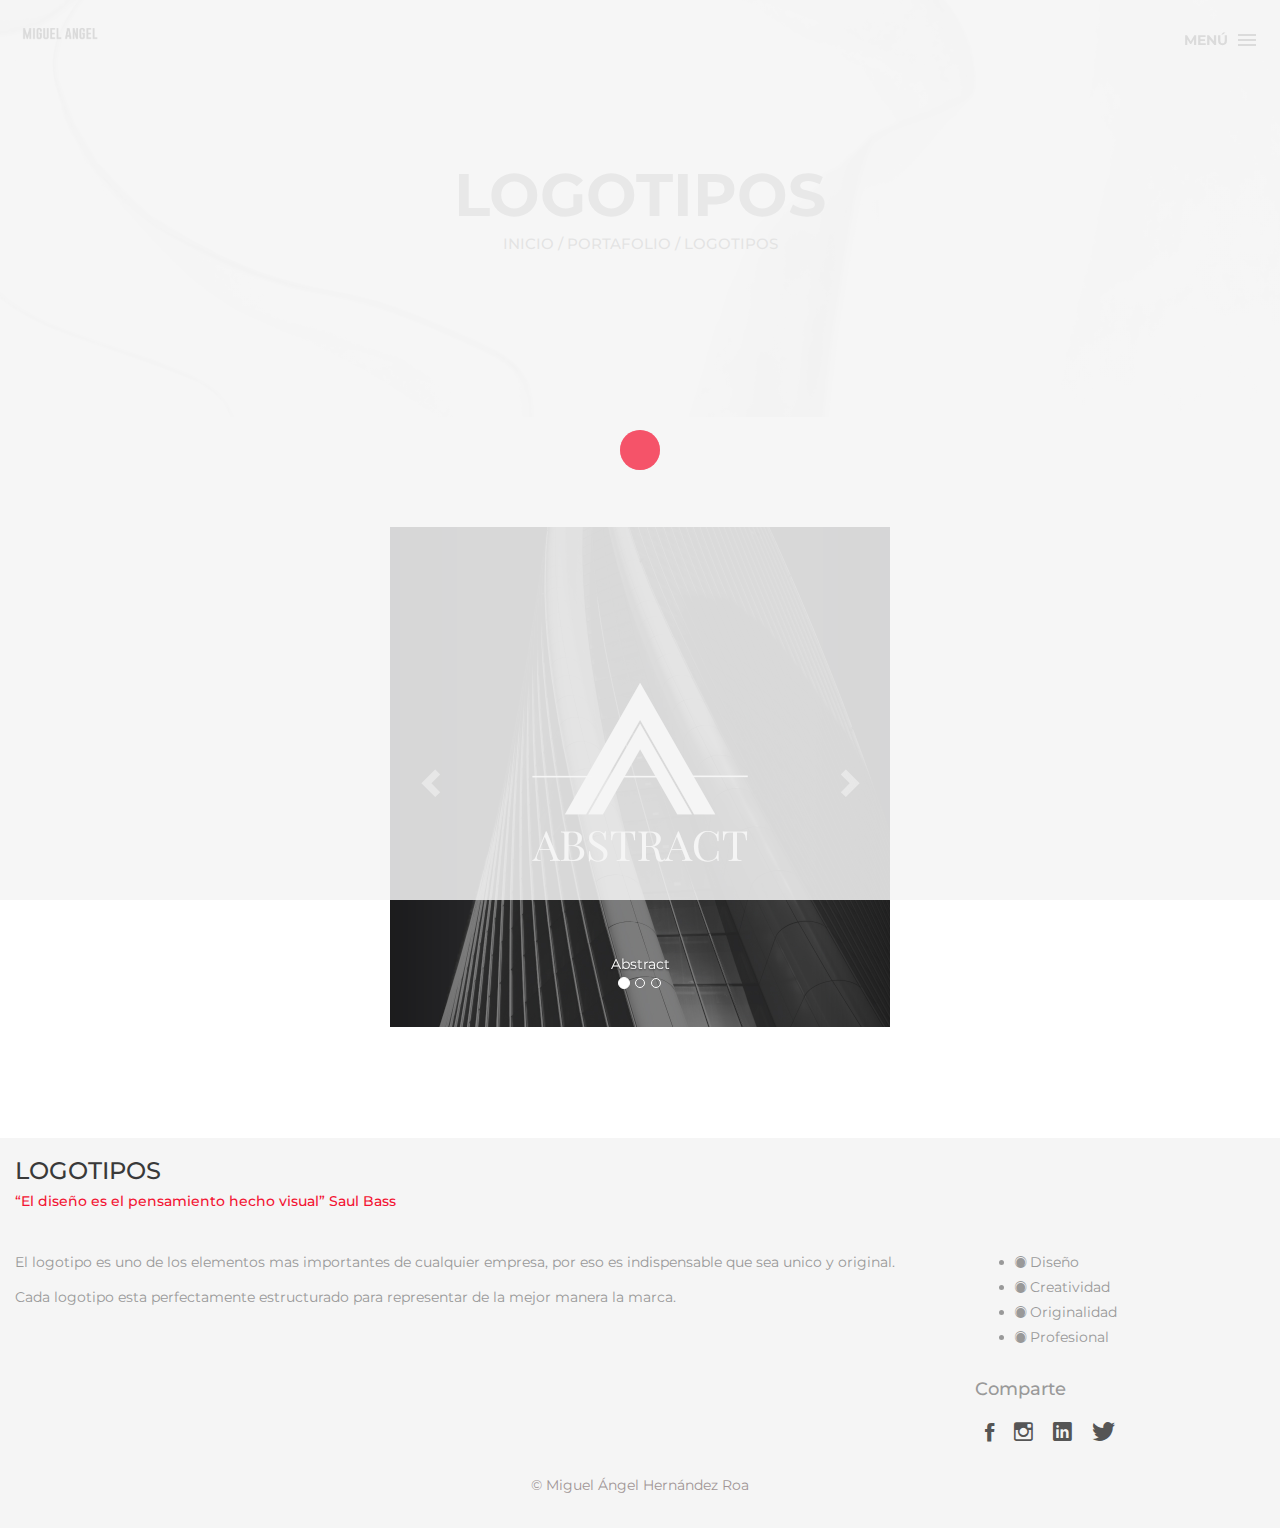
<file: single-project4.html>
<!DOCTYPE html>
<html lang="en">

<head>
    <meta charset="utf-8">
    <meta http-equiv="X-UA-Compatible" content="IE=edge">
    <meta name="viewport" content="width=device-width, initial-scale=1">
    <!-- The above 3 meta tags *must* come first in the head; any other head content must come *after* these tags -->
    <title>Miguel Ángel Hernández</title>
    <link rel="icon" href="img/logo1.png" type="image/x-icon">

    <!-- Bootstrap -->

    <link href="css/bootstrap.min.css" rel="stylesheet">
  
    <link href="ionicons/css/ionicons.min.css" rel="stylesheet">

    <!-- main css -->
    <link href="css/style.css" rel="stylesheet">


    <!-- modernizr -->
    <script src="js/modernizr.js"></script>

    <!-- HTML5 shim and Respond.js for IE8 support of HTML5 elements and media queries -->
    <!-- WARNING: Respond.js doesn't work if you view the page via file:// -->
    <!--[if lt IE 9]>
      <script src="https://oss.maxcdn.com/html5shiv/3.7.2/html5shiv.min.js"></script>
      <script src="https://oss.maxcdn.com/respond/1.4.2/respond.min.js"></script>
    <![endif]-->
</head>

<body>

    <!-- Preloader -->
    <div id="preloader">
        <div class="pre-container">
            <div class="spinner">
                <div class="double-bounce1"></div>
                <div class="double-bounce2"></div>
            </div>
        </div>
    </div>
    <!-- end Preloader -->

    <div class="container-fluid">
       <!-- box-header -->
        <header class="box-header">
            <div class="box-logo">
                <a href="index.html"><img src="img/logo2.png" width="80" alt="Logo"></a>
            </div>
            <!-- box-nav -->
            <a class="box-primary-nav-trigger" href="#0">
                <span class="box-menu-text">Menú</span><span class="box-menu-icon"></span>
            </a>
            <!-- box-primary-nav-trigger -->
        </header>
        <!-- end box-header -->
        
        <!-- nav -->
        <nav>
            <ul class="box-primary-nav">
                <li class="box-label">Portafolio</li>

                <li><a href="index.html">Inicio</a></li>
                <li><a href="about.html">Sobre Mí</a></li>
                <li><a href="services.html">Servicios</a></li>
                <li><a href="portfolio.html">Portafolio</a> <i class="ion-ios-circle-filled color"></i></li>
                <li><a href="contact.html">Contáctame</a></li>



                <li class="box-label">Sígueme</li>
                <li class="box-social"><a href="https://www.facebook.com/miguelangel.hernandezroa"><i class="ion-social-facebook"></i></a></li>
                <li class="box-social"><a href="https://www.instagram.com/_miguelangelhr/"><i class="ion-social-instagram-outline"></i></a></li>
                <li class="box-social"><a href="https://www.linkedin.com/in/miguel-hern%C3%A1ndez-7320081a6/"><i class="ion-social-linkedin"></i></a></li>
                <li class="box-social"><a href="https://twitter.com/Mr_Creativer"><i class="ion-social-twitter"></i></a></li>
            </ul>
        </nav>
        <!-- end nav -->
    </div>
    
    <!-- top-bar -->
    <div class="top-bar">
        <h1>Logotipos</h1>
        <p><a href="#">Inicio</a> / <a href="#">Portafolio</a> / Logotipos</p>
    </div>
    <!-- end top-bar -->
    
    <!-- main-container -->
  
<br>
<br>
<section class="awSlider">
    <div  class="carousel slide" data-ride="carousel">
      <!-- Indicators -->
      <ol class="carousel-indicators">
        <li data-target=".carousel" data-slide-to="0" class="active"></li>
        <li data-target=".carousel" data-slide-to="1"></li>
        <li data-target=".carousel" data-slide-to="2"></li>
       
      </ol>
  
      <!-- Wrapper for slides -->
      <div class="carousel-inner" role="listbox" >
        <div class="item active">
          <img src="img2/logos/logo2.png">
          <div class="carousel-caption">Abstract</div>
        </div>
        <div class="item">
          <img src="img2/logos/logo3.png">
          <div class="carousel-caption">Multimedios</div>
        </div>
        <div class="item">
          <img src="img2/logos/logo1.png">
          <div class="carousel-caption">Expograf</div>
        </div>
      </div>
  
      <!-- Controls -->
      <a class="left carousel-control" href=".carousel" role="button" data-slide="prev">
        <span class="glyphicon glyphicon-chevron-left" aria-hidden="true"></span>
        <span class="sr-only">Next</span>
      </a>
      <a class="right carousel-control" href=".carousel" role="button" data-slide="next">
        <span class="glyphicon glyphicon-chevron-right" aria-hidden="true"></span>
        <span class="sr-only">Back</span>
      </a>
    </div>
  </section>
  <br>

<br>

        <div class="col-md-12">
            <h3 class="text-uppercase">Logotipos</h3>
            <h5>“El diseño es el pensamiento hecho visual” Saul Bass</h5>
            <div class="h-30"></div>
        </div>

        <div class="col-md-9">
            <p>El logotipo es uno de los elementos mas importantes de cualquier empresa, por eso es indispensable que sea unico y original. </p>

            <p>Cada logotipo esta perfectamente estructurado para representar de la mejor manera la marca. </p>
        </div>

        <div class="col-md-3">
            <ul class="cat-ul">
                <li><i class="ion-ios-circle-filled"></i> Diseño</li>
                <li><i class="ion-ios-circle-filled"></i> Creatividad</li>
                <li><i class="ion-ios-circle-filled"></i> Originalidad</li>
                <li><i class="ion-ios-circle-filled"></i> Profesional</li>
            </ul>
            <div class="h-10"></div>
            <h4>Comparte</h4>
            <ul class="social-ul">
                <li class="box-social"><a href="https://www.facebook.com/miguelangel.hernandezroa"><i class="ion-social-facebook"></i></a></li>
                <li class="box-social"><a href="https://www.instagram.com/_miguelangelhr/"><i class="ion-social-instagram-outline"></i></a></li>
                <li class="box-social"><a href="https://www.linkedin.com/in/miguel-hern%C3%A1ndez-7320081a6/"><i class="ion-social-linkedin"></i></a></li>
                <li class="box-social"><a href="https://twitter.com/Mr_Creativer"><i class="ion-social-twitter"></i></a></li>
            </ul>
        </div>
    </div>
    <!-- end main-container -->


    <!-- footer -->
    <footer>
        <div class="container-fluid">
            <p class="copyright">© Miguel Ángel Hernández Roa</p>
        </div>
    </footer>
    <!-- end footer -->
    
    <!-- back to top -->
    <a href="#0" class="cd-top"><i class="ion-android-arrow-up"></i></a>
    <!-- end back to top -->




    <!-- jQuery -->
    <script src="js/jquery-2.1.1.js"></script>
    <!--  plugins -->
    <script src="js/bootstrap.min.js"></script>
    <script src="js/menu.js"></script>
    <script src="js/animated-headline.js"></script>
    <script src="js/isotope.pkgd.min.js"></script>


    <!--  custom script -->
    <script src="js/custom.js"></script>
    
</body>

</html>
</file>
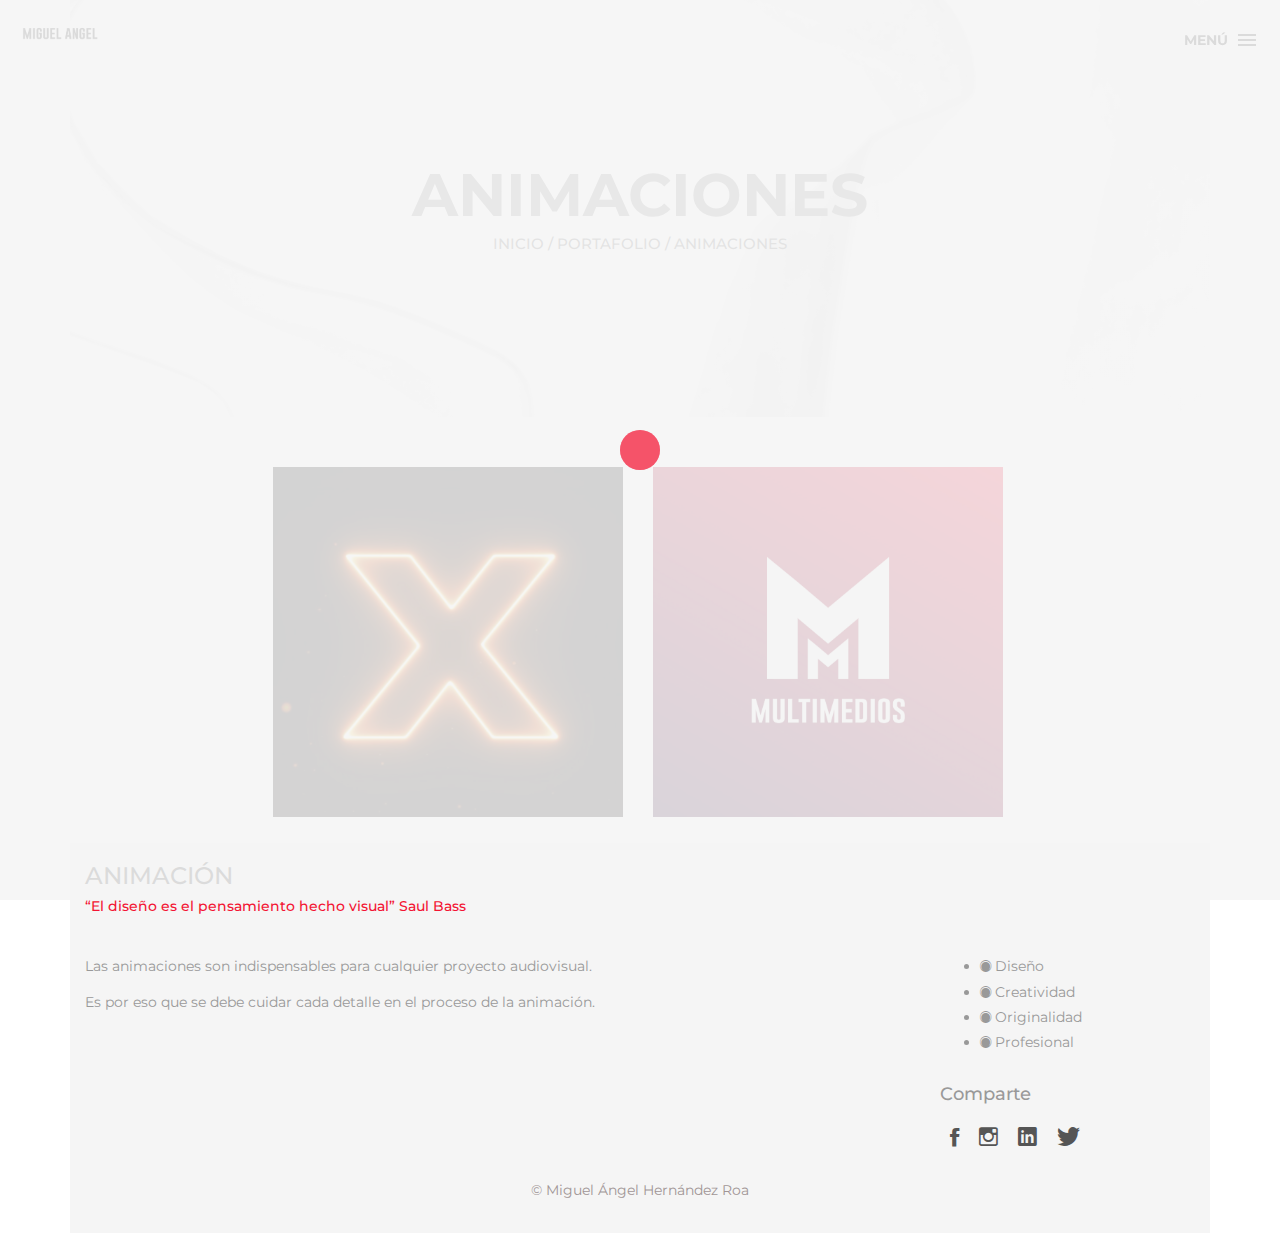
<file: single-project5.html>
<!DOCTYPE html>
<html lang="en">

<head>
    <meta charset="utf-8">
    <meta http-equiv="X-UA-Compatible" content="IE=edge">
    <meta name="viewport" content="width=device-width, initial-scale=1">
    <!-- The above 3 meta tags *must* come first in the head; any other head content must come *after* these tags -->
    <title>Miguel Angel Hernández</title>
    <link rel="icon" href="img/logo1.png" type="image/x-icon">

    <!-- Bootstrap -->

    <link href="css/bootstrap.min.css" rel="stylesheet">
  
    <link href="ionicons/css/ionicons.min.css" rel="stylesheet">

    <!-- main css -->
    <link href="css/style.css" rel="stylesheet">


    <!-- modernizr -->
    <script src="js/modernizr.js"></script>

    <!-- HTML5 shim and Respond.js for IE8 support of HTML5 elements and media queries -->
    <!-- WARNING: Respond.js doesn't work if you view the page via file:// -->
    <!--[if lt IE 9]>
      <script src="https://oss.maxcdn.com/html5shiv/3.7.2/html5shiv.min.js"></script>
      <script src="https://oss.maxcdn.com/respond/1.4.2/respond.min.js"></script>
    <![endif]-->
</head>

<body>

    <!-- Preloader -->
    <div id="preloader">
        <div class="pre-container">
            <div class="spinner">
                <div class="double-bounce1"></div>
                <div class="double-bounce2"></div>
            </div>
        </div>
    </div>
    <!-- end Preloader -->

    <div class="container-fluid">
       <!-- box-header -->
        <header class="box-header">
            <div class="box-logo">
                <a href="index.html"><img src="img/logo2.png" width="80" alt="Logo"></a>
            </div>
            <!-- box-nav -->
            <a class="box-primary-nav-trigger" href="#0">
                <span class="box-menu-text">Menú</span><span class="box-menu-icon"></span>
            </a>
            <!-- box-primary-nav-trigger -->
        </header>
        <!-- end box-header -->
        
        <!-- nav -->
        <nav>
            <ul class="box-primary-nav">
                <li class="box-label">Portafolio</li>

                <li><a href="index.html">Inicio</a></li>
                <li><a href="about.html">Sobre Mí</a></li>
                <li><a href="services.html">Servicios</a></li>
                <li><a href="portfolio.html">Portafolio</a> <i class="ion-ios-circle-filled color"></i></li>
                <li><a href="contact.html">Contáctame</a></li>



                <li class="box-label">Sígueme</li>
                <li class="box-social"><a href="https://www.facebook.com/miguelangel.hernandezroa"><i class="ion-social-facebook"></i></a></li>
                <li class="box-social"><a href="https://www.instagram.com/_miguelangelhr/"><i class="ion-social-instagram-outline"></i></a></li>
                <li class="box-social"><a href="https://www.linkedin.com/in/miguel-hern%C3%A1ndez-7320081a6/"><i class="ion-social-linkedin"></i></a></li>
                <li class="box-social"><a href="https://twitter.com/Mr_Creativer"><i class="ion-social-twitter"></i></a></li>
            </ul>
        </nav>
        <!-- end nav -->
    </div>
    
    <!-- top-bar -->
    <div class="top-bar">
        <h1>Animaciones</h1>
        <p><a href="#">Inicio</a> / <a href="#">Portafolio</a> / Animaciones</p>
    </div>
    <!-- end top-bar -->
    
    <!-- main-container -->
  
<br>
<br>

<div class="row animaciones">
    <div class="container animaciones">
<div class="col-md-4 col-sm-6 photography">
    <a href="https://youtu.be/2OhIptUBorM" class="portfolio_item">
        <img src="img2/logos/logo4.png" alt="image" class="img-responsive" />
        <div class="portfolio_item_hover">
            <div class="portfolio-border clearfix">
                <div class="item_info">
                    <span>SPOT</span>
                    <em>Animación</em>
                </div>
            </div>
        </div>
    </a>
</div>
<!-- end single work -->

<!-- single work -->
<div class="col-md-4 col-sm-6 photography">
    <a href="https://youtu.be/_kkhNLfzT10" class="portfolio_item">
        <img src="img2/logos/logo3.png" alt="image" class="img-responsive" />
        <div class="portfolio_item_hover">
            <div class="portfolio-border clearfix">
                <div class="item_info">
                    <span>Open Logo</span>
                    <em>Multimedios</em>
                </div>
            </div>
        </div>
    </a>
</div>
 </div>
</div>
<br>


        <div class="col-md-12">
            <h3 class="text-uppercase">Animación</h3>
            <h5>“El diseño es el pensamiento hecho visual” Saul Bass</h5>
            <div class="h-30"></div>
        </div>

        <div class="col-md-9">
            <p>Las animaciones son indispensables para cualquier proyecto audiovisual. </p>

            <p>Es por eso que se debe cuidar cada detalle en el proceso de la animación. </p>
        </div>

        <div class="col-md-3">
            <ul class="cat-ul">
                <li><i class="ion-ios-circle-filled"></i> Diseño</li>
                <li><i class="ion-ios-circle-filled"></i> Creatividad</li>
                <li><i class="ion-ios-circle-filled"></i> Originalidad</li>
                <li><i class="ion-ios-circle-filled"></i> Profesional</li>
            </ul>
            <div class="h-10"></div>
            <h4>Comparte</h4>
            <ul class="social-ul">
                <li class="box-social"><a href="https://www.facebook.com/miguelangel.hernandezroa"><i class="ion-social-facebook"></i></a></li>
                <li class="box-social"><a href="https://www.instagram.com/_miguelangelhr/"><i class="ion-social-instagram-outline"></i></a></li>
                <li class="box-social"><a href="https://www.linkedin.com/in/miguel-hern%C3%A1ndez-7320081a6/"><i class="ion-social-linkedin"></i></a></li>
                <li class="box-social"><a href="https://twitter.com/Mr_Creativer"><i class="ion-social-twitter"></i></a></li>
            </ul>
        </div>
    </div>
    <!-- end main-container -->


    <!-- footer -->
    <footer>
        <div class="container-fluid">
            <p class="copyright">© Miguel Ángel Hernández Roa</p>
        </div>
    </footer>
    <!-- end footer -->
    
    <!-- back to top -->
    <a href="#0" class="cd-top"><i class="ion-android-arrow-up"></i></a>
    <!-- end back to top -->




    <!-- jQuery -->
    <script src="js/jquery-2.1.1.js"></script>
    <!--  plugins -->
    <script src="js/bootstrap.min.js"></script>
    <script src="js/menu.js"></script>
    <script src="js/animated-headline.js"></script>
    <script src="js/isotope.pkgd.min.js"></script>


    <!--  custom script -->
    <script src="js/custom.js"></script>
    
</body>

</html>
</file>
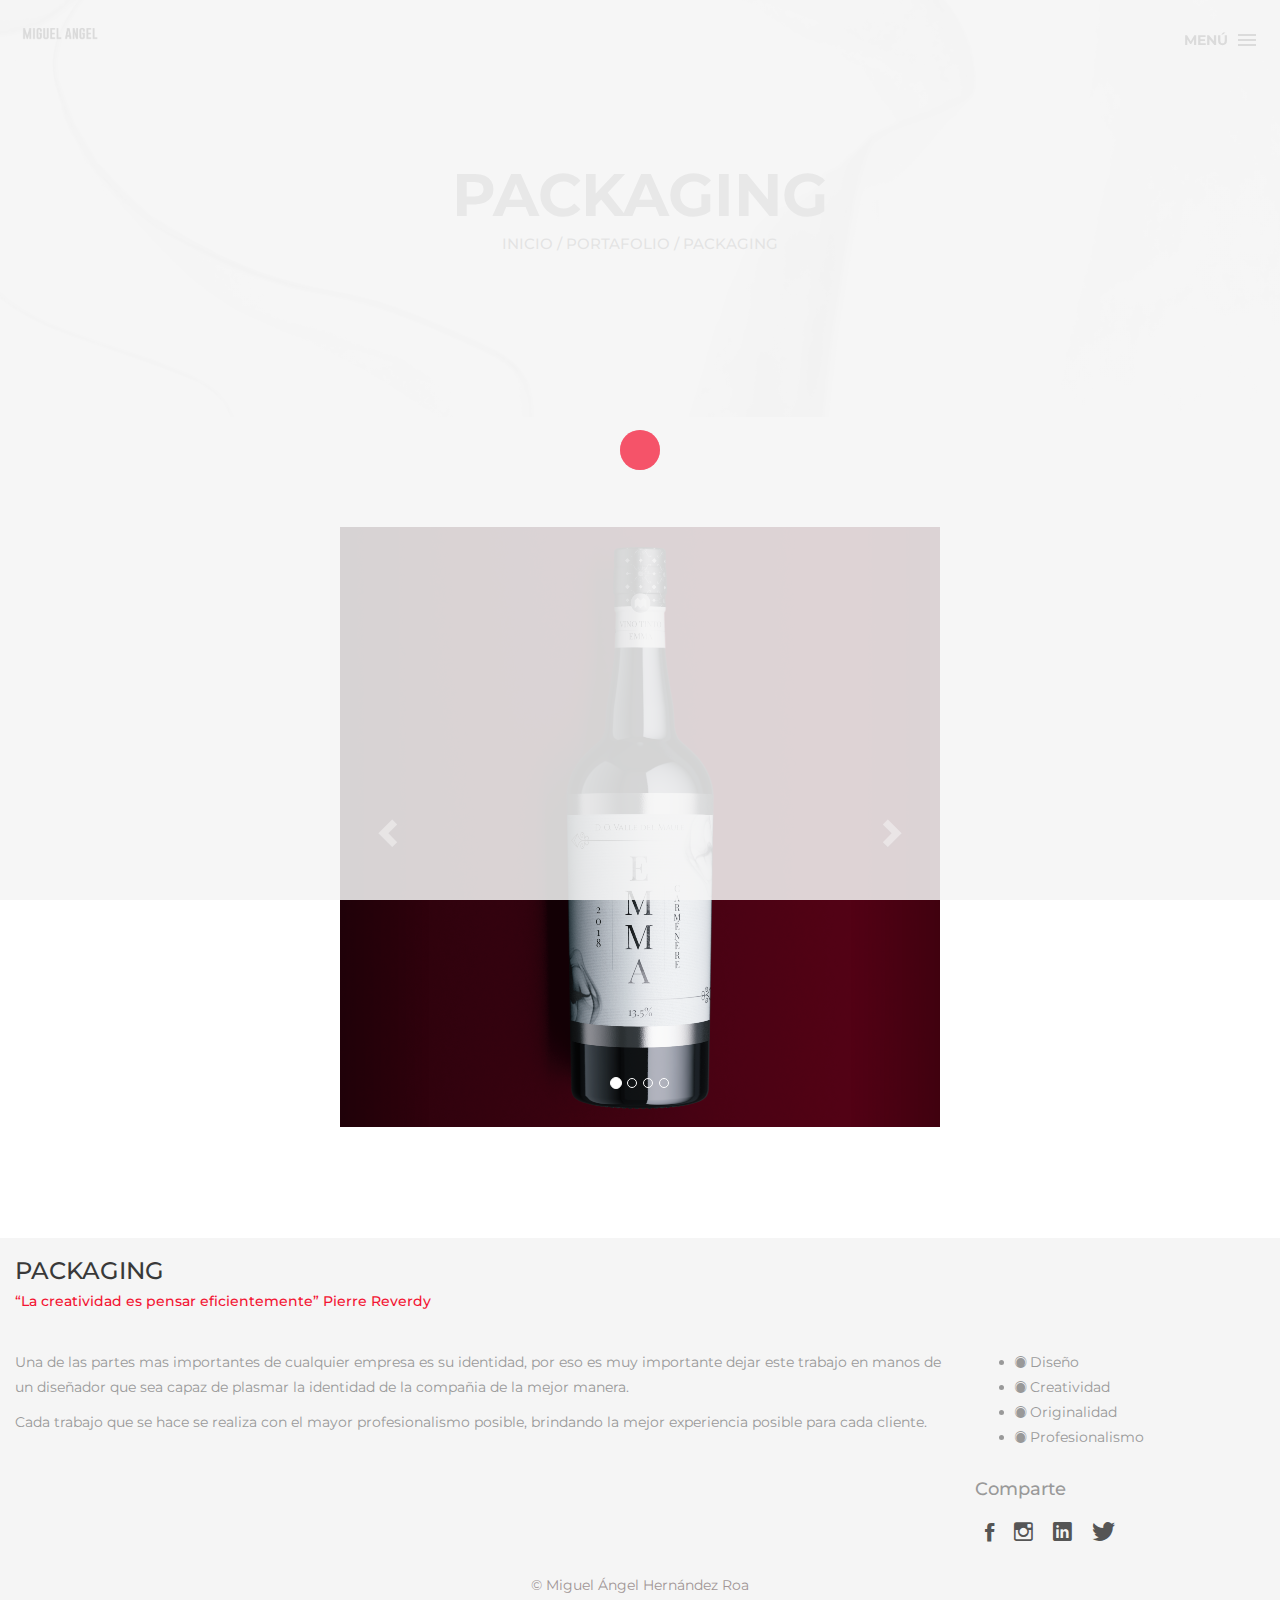
<file: single-project6.html>
<!DOCTYPE html>
<html lang="en">

<head>
    <meta charset="utf-8">
    <meta http-equiv="X-UA-Compatible" content="IE=edge">
    <meta name="viewport" content="width=device-width, initial-scale=1">
    <!-- The above 3 meta tags *must* come first in the head; any other head content must come *after* these tags -->
    <title>Miguel Ángel Hernández</title>
    <link rel="icon" href="img/logo1.png" type="image/x-icon">

    <!-- Bootstrap -->
    <link href="css/bootstrap.min.css" rel="stylesheet">
    <link href="ionicons/css/ionicons.min.css" rel="stylesheet">

    <!-- main css -->
    <link href="css/style.css" rel="stylesheet">


    <!-- modernizr -->
    <script src="js/modernizr.js"></script>

    <!-- HTML5 shim and Respond.js for IE8 support of HTML5 elements and media queries -->
    <!-- WARNING: Respond.js doesn't work if you view the page via file:// -->
    <!--[if lt IE 9]>
      <script src="https://oss.maxcdn.com/html5shiv/3.7.2/html5shiv.min.js"></script>
      <script src="https://oss.maxcdn.com/respond/1.4.2/respond.min.js"></script>
    <![endif]-->
</head>

<body>

    <!-- Preloader -->
    <div id="preloader">
        <div class="pre-container">
            <div class="spinner">
                <div class="double-bounce1"></div>
                <div class="double-bounce2"></div>
            </div>
        </div>
    </div>
    <!-- end Preloader -->

    <div class="container-fluid">
       <!-- box-header -->
        <header class="box-header">
            <div class="box-logo">
                <a href="index.html"><img src="img/logo2.png" width="80" alt="Logo"></a>
            </div>
            <!-- box-nav -->
            <a class="box-primary-nav-trigger" href="#0">
                <span class="box-menu-text">Menú</span><span class="box-menu-icon"></span>
            </a>
            <!-- box-primary-nav-trigger -->
        </header>
        <!-- end box-header -->
        
        <!-- nav -->
        <nav>
            <ul class="box-primary-nav">
                <li class="box-label">Portafolio</li>

                <li><a href="index.html">Inicio</a></li>
                <li><a href="about.html">Sobre Mí</a></li>
                <li><a href="services.html">Servicios</a></li>
                <li><a href="portfolio.html">Portafolio</a> <i class="ion-ios-circle-filled color"></i></li>
                <li><a href="contact.html">Contáctame</a></li>



                <li class="box-label">Sígueme</li>
                <li class="box-social"><a href="https://www.facebook.com/miguelangel.hernandezroa"><i class="ion-social-facebook"></i></a></li>
                <li class="box-social"><a href="https://www.instagram.com/_mr_photographic/"><i class="ion-social-instagram-outline"></i></a></li>
                <li class="box-social"><a href="https://www.linkedin.com/in/miguel-hern%C3%A1ndez-7320081a6/"><i class="ion-social-linkedin"></i></a></li>
                <li class="box-social"><a href="https://twitter.com/Mr_Creativer"><i class="ion-social-twitter"></i></a></li>
            </ul>
        </nav>
        <!-- end nav -->
    </div>
    
    <!-- top-bar -->
    <div class="top-bar">
        <h1>Packaging</h1>
        <p><a href="#">Inicio</a> / <a href="#">Portafolio</a> / Packaging</p>
    </div>
    <!-- end top-bar -->
    
    <!-- main-container -->
  
<br>
<br>

<section class="awSlider">
    <div  class="carousel slide" data-ride="carousel">
      <!-- Indicators -->
      <ol class="carousel-indicators">
        <li data-target=".carousel" data-slide-to="0" class="active"></li>
        <li data-target=".carousel" data-slide-to="1"></li>
        <li data-target=".carousel" data-slide-to="2"></li>
        <li data-target=".carousel" data-slide-to="3"></li>
    
      </ol>
  
      <!-- Wrapper for slides -->
      <div class="carousel-inner" role="listbox">
        <div class="item active">
          <img src="img2/packaging/0.png">
      
        </div>
        <div class="item">
          <img src="img2/packaging/1.png">
      
        </div>
        <div class="item">
          <img src="img2/packaging/2.png">
  
        </div>
        <div class="item">
          <img src="img2/packaging/3.png">
     
        </div>
        
      </div>
  
      <!-- Controls -->
      <a class="left carousel-control" href=".carousel" role="button" data-slide="prev">
        <span class="glyphicon glyphicon-chevron-left" aria-hidden="true"></span>
        <span class="sr-only">Back</span>
      </a>
      <a class="right carousel-control" href=".carousel" role="button" data-slide="next">
        <span class="glyphicon glyphicon-chevron-right" aria-hidden="true"></span>
        <span class="sr-only">Next</span>
      </a>
    </div>
  </section>
  <br>
   
<br>

        <div class="col-md-12">
            <h3 class="text-uppercase">Packaging</h3>
            <h5>“La creatividad es pensar eficientemente” Pierre Reverdy</h5>
            <div class="h-30"></div>
        </div>

        <div class="col-md-9">
          <p>Una de las partes mas importantes de cualquier empresa es su identidad, por eso es muy importante dejar este trabajo en manos de un diseñador que sea capaz de plasmar la identidad de la compañia de la mejor manera. </p>

          <p>Cada trabajo que se hace se realiza con el mayor profesionalismo posible, brindando la mejor experiencia posible para cada cliente. </p>
        </div>

        <div class="col-md-3">
            <ul class="cat-ul">
                <li><i class="ion-ios-circle-filled"></i> Diseño</li>
                <li><i class="ion-ios-circle-filled"></i> Creatividad</li>
                <li><i class="ion-ios-circle-filled"></i> Originalidad</li>
                <li><i class="ion-ios-circle-filled"></i> Profesionalismo</li>
            </ul>
            <div class="h-10"></div>
            <h4>Comparte</h4>
            <ul class="social-ul">
                <li class="box-social"><a href="https://www.facebook.com/miguelangel.hernandezroa"><i class="ion-social-facebook"></i></a></li>
                <li class="box-social"><a href="https://www.instagram.com/_mr_photographic/"><i class="ion-social-instagram-outline"></i></a></li>
                <li class="box-social"><a href="https://www.linkedin.com/in/miguel-hern%C3%A1ndez-7320081a6/"><i class="ion-social-linkedin"></i></a></li>
                <li class="box-social"><a href="https://twitter.com/Mr_Creativer"><i class="ion-social-twitter"></i></a></li>
            </ul>
        </div>
    </div>
    <!-- end main-container -->


    <!-- footer -->
    <footer>
        <div class="container-fluid">
            <p class="copyright">© Miguel Ángel Hernández Roa</p>
        </div>
    </footer>
    <!-- end footer -->
    
    <!-- back to top -->
    <a href="#0" class="cd-top"><i class="ion-android-arrow-up"></i></a>
    <!-- end back to top -->




    <!-- jQuery -->
    <script src="js/jquery-2.1.1.js"></script>
    <!--  plugins -->
    <script src="js/bootstrap.min.js"></script>
    <script src="js/menu.js"></script>
    <script src="js/animated-headline.js"></script>
    <script src="js/isotope.pkgd.min.js"></script>


    <!--  custom script -->
    <script src="js/custom.js"></script>

</body>

</html>
</file>
<file: css/style.css>
/*
* Box Theme
* Created by : Ahmed Eissa
* website : www.ahmedessa.net
* behance : https://www.behance.net/3essa
*/


/* Table of Content
==================================================
	- Google fonts & font family -
	- General -
    - typography -
    - Preloader -
	- Header -
    - box intro section -
    - Portfoilo section -
    - Footer -
    - About page -
    - Services page -
    - contact page -
    - Portfolio single page -
    - Responsive media queries -
*/


/* Google fonts & font family
==================================================*/


@import url('https://fonts.googleapis.com/css2?family=Montserrat:ital,wght@0,400;0,700;0,900;1,300&display=swap');


/* General
==================================================*/

html,
body {
    height: 100%;
    font-family: 'Montserrat', sans-serif;
    line-height: 1.8;
    color: #999
}

.no-padding {
    padding-left: 0;
    padding-right: 0;
}

.no-padding [class^="col-"] {
    padding-left: 0;
    padding-right: 0;
}

.main-container {
    padding: 100px 0;
}

.center {
    text-align: center;
}

a {
    -webkit-transition: all .3s;
    transition: all .3s
}

.uppercase {
    text-transform: uppercase;
}

.h-30 {
    height: 30px
}

.h-10 {
    height: 10px
}

.color {
    color: #F31433;
    font-size: 11px;
}

.link a:link {
   
    color: #212121;
}
/* typography
==================================================*/

h1 {
    color: #393939;
    font-size: 60px;
    text-transform: uppercase;
}

h3 {
    color: #393939;
}

h5 {
    color: #F31433;
}

/* Scroll
==================================================*/

.contenedor2 {
    margin: 2rem auto;
    border: 1px solid #aaa;
    height: 300px;
    width:90%;
    max-width: 400px;
    background: #f1f2f3;
    overflow:auto;
    box-sizing: border-box;
    padding:0 1rem;
}

/* Estilos para motores Webkit y blink (Chrome, Safari, Opera... )*/

.contenedor2::-webkit-scrollbar {
    -webkit-appearance: none;
}

.contenedor2::-webkit-scrollbar:vertical {
    width:10px;
}

.contenedor2::-webkit-scrollbar-button:increment,.contenedor::-webkit-scrollbar-button {
    display: none;
} 

.contenedor2::-webkit-scrollbar:horizontal {
    height: 10px;
}

.contenedor2::-webkit-scrollbar-thumb {
    background-color: #797979;
    border-radius: 20px;
    border: 2px solid #f1f2f3;
}

.contenedor2::-webkit-scrollbar-track {
    border-radius: 10px;  
}
/* Barras de porcentaje
==================================================*/
.about-info {
    margin-top: 60px;
  }

  .skill-thumb strong {
    display: inline-block;
    margin-bottom: 10px;
  }

  .skill-thumb .progress {
    background: #ffffff;
    border-radius: 5px;
    box-shadow: none;
    height: 3px;
    margin-bottom: 25px;
  }

  .skill-thumb .progress-bar {
    background: #ce3232;
    box-shadow: none;
  }
.titulo1 {
    justify-content: center;
    text-align: center;
    align-items: center;
  margin-bottom: -25px;
}

.whatsapp h4:active { color: lime; }  

/* preloader
==================================================*/

#preloader {
    position: fixed;
    top: 0;
    left: 0;
    right: 0;
    bottom: 0;
    background-color: #f5f5f5;
    /* change if the mask should be a color other than white */
    z-index: 1000;
    /* makes sure it stays on top */
}

.pre-container {
    position: absolute;
    left: 50%;
    top: 50%;
    bottom: auto;
    right: auto;
    -webkit-transform: translateX(-50%) translateY(-50%);
    transform: translateX(-50%) translateY(-50%);
    text-align: center;
}

.spinner {
    width: 40px;
    height: 40px;
    position: relative;
    margin: 100px auto;
}

.double-bounce1,
.double-bounce2 {
    width: 100%;
    height: 100%;
    border-radius: 50%;
    background-color: #F31433;
    opacity: 0.6;
    position: absolute;
    top: 0;
    left: 0;
    -webkit-animation: bounce 2.0s infinite ease-in-out;
    animation: bounce 2.0s infinite ease-in-out;
}

.double-bounce2 {
    -webkit-animation-delay: -1.0s;
    animation-delay: -1.0s;
}


@-webkit-keyframes bounce {
    0%,
    100% {
        -webkit-transform: scale(0.0)
    }
    50% {
        -webkit-transform: scale(1.0)
    }
}

@keyframes bounce {
    0%,
    100% {
        transform: scale(0.0);
        -webkit-transform: scale(0.0);
    }
    50% {
        transform: scale(1.0);
        -webkit-transform: scale(1.0);
    }
}

/* headr
==================================================*/

.box-header {
    position: absolute;
    top: 0;
    left: 0;
    background: rgba(255, 255, 255, 0.95);
    height: 50px;
    width: 100%;
    z-index: 3;
    box-shadow: 0 1px 2px rgba(0, 0, 0, 0.3);
    -webkit-font-smoothing: antialiased;
    -moz-osx-font-smoothing: grayscale;
}

.box-header {
    height: 80px;
    background: transparent;
    box-shadow: none;
}

.box-header {
    -webkit-transition: background-color 0.3s;
    transition: background-color 0.3s;
    -webkit-transform: translate3d(0, 0, 0);
    transform: translate3d(0, 0, 0);
    -webkit-backface-visibility: hidden;
    backface-visibility: hidden;
}

.box-header.is-fixed {
    position: fixed;
    top: -80px;
    background-color: rgba(255, 255, 255, 0.96);
    -webkit-transition: -webkit-transform 0.3s;
    transition: -webkit-transform 0.3s;
    transition: transform 0.3s;
    transition: transform 0.3s, -webkit-transform 0.3s;
}

.box-header.is-visible {
    -webkit-transform: translate3d(0, 100%, 0);
    transform: translate3d(0, 100%, 0);
}

.box-header.menu-is-open {
    background-color: rgba(255, 255, 255, 0.96);
}

.box-logo {
    display: block;
    padding: 20px;
}

.box-primary-nav-trigger {
    position: absolute;
    right: 0;
    top: 0;
    height: 100%;
    width: 50px;
    background-color: #fff;
}

.box-primary-nav-trigger .box-menu-text {
    color: #393939;
    text-transform: uppercase;
    font-weight: 700;
    display: none;
}

.box-primary-nav-trigger .box-menu-icon {
    display: inline-block;
    position: absolute;
    left: 50%;
    top: 50%;
    bottom: auto;
    right: auto;
    -webkit-transform: translateX(-50%) translateY(-50%);
    transform: translateX(-50%) translateY(-50%);
    width: 18px;
    height: 2px;
    background-color: #393939;
    -webkit-transition: background-color 0.3s;
    transition: background-color 0.3s;
    list-style: none;
}

.box-primary-nav-trigger .box-menu-icon::before,
.box-primary-nav-trigger .box-menu-icon:after {
    content: '';
    width: 100%;
    height: 100%;
    position: absolute;
    background-color: #393939;
    right: 0;
    -webkit-transition: -webkit-transform .3s, top .3s, background-color 0s;
    -webkit-transition: top .3s, background-color 0s, -webkit-transform .3s;
    transition: top .3s, background-color 0s, -webkit-transform .3s;
    transition: transform .3s, top .3s, background-color 0s;
    transition: transform .3s, top .3s, background-color 0s, -webkit-transform .3s;
}

.box-primary-nav-trigger .box-menu-icon::before {
    top: -5px;
}

.box-primary-nav-trigger .box-menu-icon::after {
    top: 5px;
}

.box-primary-nav-trigger .box-menu-icon.is-clicked {
    background-color: rgba(255, 255, 255, 0);
}

.box-primary-nav-trigger .box-menu-icon.is-clicked::before,
.box-primary-nav-trigger .box-menu-icon.is-clicked::after {
    background-color: 393939;
}

.box-primary-nav-trigger .box-menu-icon.is-clicked::before {
    top: 0;
    -webkit-transform: rotate(135deg);
    transform: rotate(135deg);
}

.box-primary-nav-trigger .box-menu-icon.is-clicked::after {
    top: 0;
    -webkit-transform: rotate(225deg);
    transform: rotate(225deg);
}

.box-primary-nav-trigger {
    width: 100px;
    padding-left: 1em;
    background-color: transparent;
    height: 30px;
    line-height: 30px;
    right: 10px;
    top: 50%;
    bottom: auto;
    -webkit-transform: translateY(-50%);
    transform: translateY(-50%);
}

.box-primary-nav-trigger .box-menu-text {
    display: inline-block;
}

.box-primary-nav-trigger .box-menu-icon {
    left: auto;
    right: 1em;
    -webkit-transform: translateX(0) translateY(-50%);
    transform: translateX(0) translateY(-50%);
}

.box-primary-nav {
    position: fixed;
    left: 0;
    top: 0;
    height: 100%;
    width: 100%;
    background: rgba(0, 0, 0, 0.96);
    z-index: 2;
    text-align: center;
    padding: 50px 0;
    -webkit-backface-visibility: hidden;
    backface-visibility: hidden;
    overflow: auto;
    -webkit-overflow-scrolling: touch;
    -webkit-transform: translateY(-100%);
    transform: translateY(-100%);
    -webkit-transition-property: -webkit-transform;
    transition-property: -webkit-transform;
    transition-property: transform;
    transition-property: transform, -webkit-transform;
    -webkit-transition-duration: 0.4s;
    transition-duration: 0.4s;
    list-style: none;
}

.box-primary-nav li {
    font-size: 22px;
    font-size: 1.375rem;
    font-weight: 300;
    -webkit-font-smoothing: antialiased;
    -moz-osx-font-smoothing: grayscale;
    margin: .2em 0;
    text-transform: capitalize;
}

.box-primary-nav a {
    display: inline-block;
    padding: .4em 1em;
    border-radius: 0.25em;
    -webkit-transition: all 0.2s;
    transition: all 0.2s;
    color: #fff;
    text-decoration: none;
    font-weight: bold;
}
.box-primary-nav a:focus {
    outline: none;
}

.no-touch .box-primary-nav a:hover {
    text-decoration: none;
    color: #ddd;
}

.box-primary-nav .box-label {
    color: #F31433;
    text-transform: uppercase;
    font-weight: 700;
    font-size: 17px;
    margin: 2.4em 0 .8em;
}

.box-primary-nav .box-social {
    display: inline-block;
    margin: 10px .4em;
}

.box-primary-nav .box-social a {
    width: 30px;
    height: 30px;
    padding: 0;
    font-size: 30px
}

.box-primary-nav.is-visible {
    -webkit-transform: translateY(0);
    transform: translateY(0);
}

.box-primary-nav {
    padding: 150px 0 0;
}

.box-primary-nav li {
    font-size: 18px;
}


/* box-intro
==================================================*/

.box-intro {


    text-align: center;
    display: table;
    height: 100vh;
    width: 100%;
}

.box-intro .table-cell {
    display: table-cell;
    vertical-align: middle;
}

.box-intro em {
    font-style: normal;
    text-transform: uppercase
}

b i:last-child {
    color: #F31433 !important;
}

.box-intro h5 {
    letter-spacing: 4px;
    text-transform: uppercase;
    color: #999;
    line-height: 1.7
}


/* mouse effect */

.mouse {
    position: absolute;
    width: 22px;
    height: 42px;
    bottom: 40px;
    left: 50%;
    margin-left: -12px;
    border-radius: 15px;
    border: 2px solid #888;
    -webkit-animation: intro 1s;
    animation: intro 1s;
}

.scroll {
    display: block;
    width: 3px;
    height: 3px;
    margin: 6px auto;
    border-radius: 4px;
    background: #888;
    -webkit-animation: finger 2s infinite;
    animation: finger 2s infinite;
}

@-webkit-keyframes intro {
    0% {
        opacity: 0;
        -webkit-transform: translateY(40px);
        transform: translateY(40px);
    }
    100% {
        opacity: 1;
        -webkit-transform: translateY(0);
        transform: translateY(0);
    }
}

@keyframes intro {
    0% {
        opacity: 0;
        -webkit-transform: translateY(40px);
        transform: translateY(40px);
    }
    100% {
        opacity: 1;
        -webkit-transform: translateY(0);
        transform: translateY(0);
    }
}

@-webkit-keyframes finger {
    0% {
        opacity: 1;
    }
    100% {
        opacity: 0;
        -webkit-transform: translateY(20px);
        transform: translateY(20px);
    }
}

@keyframes finger {
    0% {
        opacity: 1;
    }
    100% {
        opacity: 0;
        -webkit-transform: translateY(20px);
        transform: translateY(20px);
    }
}


/* text rotate */

.box-headline {
    font-size: 130px;
    line-height: 1.0;
}

.box-words-wrapper {
    display: inline-block;
    position: relative;
}

.box-words-wrapper b {
    display: inline-block;
    position: absolute;
    white-space: nowrap;
    left: 0;
    top: 0;
}

.box-words-wrapper b.is-visible {
    position: relative;
}

.no-js .box-words-wrapper b {
    opacity: 0;
}

.no-js .box-words-wrapper b.is-visible {
    opacity: 1;
}

.box-headline.rotate-2 .box-words-wrapper {
    -webkit-perspective: 300px;
    perspective: 300px;
}

.box-headline.rotate-2 i,
.box-headline.rotate-2 em {
    display: inline-block;
    -webkit-backface-visibility: hidden;
    backface-visibility: hidden;
}

.box-headline.rotate-2 b {
    opacity: 0;
}

.box-headline.rotate-2 i {
    -webkit-transform-style: preserve-3d;
    transform-style: preserve-3d;
    -webkit-transform: translateZ(-20px) rotateX(90deg);
    transform: translateZ(-20px) rotateX(90deg);
    opacity: 0;
}

.is-visible .box-headline.rotate-2 i {
    opacity: 1;
}

.box-headline.rotate-2 i.in {
    -webkit-animation: box-rotate-2-in 0.4s forwards;
    animation: box-rotate-2-in 0.4s forwards;
}

.box-headline.rotate-2 i.out {
    -webkit-animation: box-rotate-2-out 0.4s forwards;
    animation: box-rotate-2-out 0.4s forwards;
}

.box-headline.rotate-2 em {
    -webkit-transform: translateZ(20px);
    transform: translateZ(20px);
}

.no-csstransitions .box-headline.rotate-2 i {
    -webkit-transform: rotateX(0deg);
    transform: rotateX(0deg);
    opacity: 0;
}

.no-csstransitions .box-headline.rotate-2 i em {
    -webkit-transform: scale(1);
    transform: scale(1);
}

.no-csstransitions .box-headline.rotate-2 .is-visible i {
    opacity: 1;
}

@-webkit-keyframes box-rotate-2-in {
    0% {
        opacity: 0;
        -webkit-transform: translateZ(-20px) rotateX(90deg);
    }
    60% {
        opacity: 1;
        -webkit-transform: translateZ(-20px) rotateX(-10deg);
    }
    100% {
        opacity: 1;
        -webkit-transform: translateZ(-20px) rotateX(0deg);
    }
}

@keyframes box-rotate-2-in {
    0% {
        opacity: 0;
        -webkit-transform: translateZ(-20px) rotateX(90deg);
        transform: translateZ(-20px) rotateX(90deg);
    }
    60% {
        opacity: 1;
        -webkit-transform: translateZ(-20px) rotateX(-10deg);
        transform: translateZ(-20px) rotateX(-10deg);
    }
    100% {
        opacity: 1;
        -webkit-transform: translateZ(-20px) rotateX(0deg);
        transform: translateZ(-20px) rotateX(0deg);
    }
}

@-webkit-keyframes box-rotate-2-out {
    0% {
        opacity: 1;
        -webkit-transform: translateZ(-20px) rotateX(0);
    }
    60% {
        opacity: 0;
        -webkit-transform: translateZ(-20px) rotateX(-100deg);
    }
    100% {
        opacity: 0;
        -webkit-transform: translateZ(-20px) rotateX(-90deg);
    }
}

@keyframes box-rotate-2-out {
    0% {
        opacity: 1;
        -webkit-transform: translateZ(-20px) rotateX(0);
        transform: translateZ(-20px) rotateX(0);
    }
    60% {
        opacity: 0;
        -webkit-transform: translateZ(-20px) rotateX(-100deg);
        transform: translateZ(-20px) rotateX(-100deg);
    }
    100% {
        opacity: 0;
        -webkit-transform: translateZ(-20px) rotateX(-90deg);
        transform: translateZ(-20px) rotateX(-90deg);
    }
}


/* portfolio section
==================================================*/
.separacion {
    display: block;
}
.animaciones {
    justify-content: center;
    align-items: center;
    align-content: center;
}
.portfolio .categories-grid span {
    font-size: 30px;
    margin-bottom: 30px;
    display: inline-block;
}

.portfolio .categories-grid .categories ul li {
    list-style: none;
    margin: 20px 0;
}

.portfolio .categories-grid .categories ul li a {
    display: inline-block;
    color: #60606e;
    padding: 0 10px;
    margin: 0 10px;
    -webkit-transition: all .2s ease-in-out .2s;
    transition: all .2s ease-in-out .2s;
}

.portfolio .categories-grid .categories ul li a:hover,
.portfolio .categories-grid .categories ul li a:focus {
    text-decoration: none;
}

.portfolio .categories-grid .categories ul li a.active {
    margin-left: 0;
    background-color: #F31433;
    padding: 0px 20px;
    color: white;
    border-radius: 25px;
    text-decoration: none;
}

.portfolio_filter {
    padding-left: 0;
}

.portfolio_item {
    position: relative;
    overflow: hidden;
    display: block;
}

.portfolio_item .portfolio_item_hover {
    position: absolute;
    top: 0px;
    left: 0px;
    height: 100%;
    width: 100%;
    background-color: rgba(0, 0, 0, .8);
    -webkit-transform: translate(-100%);
    transform: translate(-100%);
    opacity: 0;
    -webkit-transition: all .2s ease-in-out;
    transition: all .2s ease-in-out;
}

.portfolio_item .portfolio_item_hover .item_info {
    text-align: center;
    position: absolute;
    top: 50%;
    left: 50%;
    -webkit-transform: translate(-50%, -50%);
    transform: translate(-50%, -50%);
    padding: 10px;
    width: 100%;
    font-weight: bold;
}

.portfolio_item .portfolio_item_hover .item_info span {
    display: block;
    color: #fff;
    font-size: 18px;
    -webkit-transform: translateX(-100px);
    transform: translateX(-100px);
    -webkit-transition: all .2s ease-in-out .2s;
    transition: all .2s ease-in-out .2s;
    opacity: 0;
}

.portfolio_item .portfolio_item_hover .item_info em {
    font-style: normal;
    display: inline-block;
    background-color: #F31433;
    padding: 5px 20px;
    border-radius: 25px;
    color: #fff;
    margin-top: 10px;
    -webkit-transform: translateX(-100px);
    transform: translateX(-100px);
    -webkit-transition: all .3s ease-in-out .3s;
    transition: all .3s ease-in-out .3s;
    opacity: 0;
    font-size: 10px;
    letter-spacing: 2px;
}

.portfolio_item:hover .portfolio_item_hover {
    opacity: 1;
    -webkit-transform: translateX(0);
    transform: translateX(0);
}

.portfolio_item:hover .item_info em,
.portfolio_item:hover .item_info span {
    opacity: 1;
    -webkit-transform: translateX(0);
    transform: translateX(0);
}

.portfolio .categories-grid .categories ul li {
    float: left;
}

.portfolio .categories-grid .categories ul li a {
    padding: 0 10px;
    -webkit-transition: all .2s ease-in-out .2s;
    transition: all .2s ease-in-out .2s;
}

.portfolio_filter {
    padding-left: 0;
    display: inline-block;
    margin: 0 auto;
    text-align: center;
    margin-bottom: 50px;
}

.portfolio-inner {
    padding-bottom: 0 !important;
    padding-top: 55px;
}


/* footer
==================================================*/

footer {
    padding: 30px 0;
    text-align: center;
    background: #f5f5f5
}

.copyright {
    color: #a19595;
    margin-bottom: 0;
}

footer img {
    margin: 0 auto;
}


/* backto top
==================================================*/

.cd-top {
    display: inline-block;
    height: 40px;
    width: 40px;
    position: fixed;
    bottom: 20px;
    line-height: 40px;
    font-size: 20px;
    right: 10px;
    text-align: center;
    color: #fff;
    background: #F31433;
    visibility: hidden;
    opacity: 0;
    -webkit-transition: opacity .3s 0s, visibility 0s .3s;
    transition: opacity .3s 0s, visibility 0s .3s;
}

.cd-top.cd-is-visible,
.cd-top.cd-fade-out,
.no-touch .cd-top:hover {
    -webkit-transition: opacity .3s 0s, visibility 0s 0s;
    transition: opacity .3s 0s, visibility 0s 0s;
}

.cd-top.cd-is-visible {
    /* the button becomes visible */
    visibility: visible;
    opacity: 1;
}

.cd-top.cd-fade-out {
    opacity: .5;
}

.no-touch .cd-top:hover,
.no-touch .cd-top:focus {
    background-color: #F31433;
    opacity: 1;
    color: #fff;
}


/* About page
==================================================*/

.top-bar {
    color: #333;
    padding: 150px 0 150px;
    background: -webkit-linear-gradient( rgba(255, 255, 255, .8), rgba(255, 255, 255, .8)), url(../img2/bg.jpg);
    background: linear-gradient( rgba(255, 255, 255, .8), rgba(255, 255, 255, .8)), url(../img2/bg.jpg);
    background-size: cover;
    background-attachment: fixed;
    background-position: center center;
    text-align: center;
}

.top-bar h1 {
    font-size: 60px;
    text-transform: uppercase;
    font-weight: 700;
    color: #999;
    line-height: 50px;
}

.top-bar p {
    font-size: 15px;
    text-transform: uppercase;
    font-weight: 500;
    color: #777;
}

.top-bar p a {
    color: #777;
}

.top-bar p a:hover,
.top-bar p a:focus {
    color: #555;
    text-decoration: none;
}

.social-ul {
    list-style: none;
    display: inline-block;
    padding-left: 0;
}

.social-ul li {
    margin: 0 10px;
    float: left;
}

.social-ul li a {
    font-size: 25px;
    color: #555;
    -webkit-transition: all .3s;
    transition: all .3s;
}

.social-ul li a:hover {
    color: #888;
}


/* Services page
==================================================*/

.size-50 {
    font-size: 50px;
}

.service-box {
    margin-bottom: 30px;
}

.service-box h3 {
    margin-top: 0;
}


/* contact page
==================================================*/

.details-text i {
    margin-right: 10px;
}

.textarea-contact {
    height: 200px;
    width: 100%;
    border: solid 1px rgba(0, 0, 0, .1);
    position: relative;
}

.textarea-contact textarea {
    height: 100%;
    width: 100%;
    border: 0;
    padding: 20px;
    background-color: transparent;
    float: left;
    z-index: 2;
    font-size: 14px;
    color: #9a9a9a;
    resize: none;
}

.textarea-contact > span {
    position: absolute;
    top: 20px;
    left: 20px;
    -webkit-transform: translateY(-50%);
    transform: translateY(-50%);
    font-size: 12px;
    text-transform: uppercase;
    color: #cdcdcd;
    -webkit-transition: all .2s ease-in-out;
    transition: all .2s ease-in-out;
    z-index: 1;
}

.input-contact {
    height: 40px;
    width: 100%;
    border: solid 1px rgba(0, 0, 0, .1);
    position: relative;
    margin-bottom: 30px;
}

.input-contact input[type="text"] {
    height: 100%;
    width: 100%;
    border: 0;
    padding: 0 20px;
    float: left;
    position: relative;
    background-color: transparent;
    z-index: 2;
    font-size: 14px;
    color: #9a9a9a;
}

.input-contact > span {
    position: absolute;
    top: 50%;
    left: 20px;
    -webkit-transform: translateY(-50%);
    transform: translateY(-50%);
    font-size: 12px;
    text-transform: uppercase;
    color: #cdcdcd;
    -webkit-transition: all .2s ease-in-out;
    transition: all .2s ease-in-out;
    z-index: 1;
}

.input-contact > span.active,
.textarea-contact > span.active {
    color: #F31433;
    font-size: 10px;
    top: 0px;
    left: 5px;
    background-color: #fff;
    padding: 5px
}

input:focus,
textarea:focus {
    outline: none;
}

.contact-info {
    margin-top: 20px;
}

.contact-info i {
    height: 30px;
    width: 30px;
    display: inline-block;
    background: #F31433;
    text-align: center;
    line-height: 33px;
    margin-right: 10px;
    color: #fff;
    font-size: 21px;
}

.contact-info p {
    display: inline-block;
    margin-right: 20px;
}

.btn-box {
    background: #F31433;
    padding: 10px 50px;
    border-radius: 0;
    color: #fff;
    margin-top: 20px;
    text-transform: uppercase;
    letter-spacing: 2px;
    font-weight: 500;
}

.btn-box:hover,
.btn-box:focus {
    background: #F31433;
    color: #fff;
}

.container {
    display: flex; /* or inline-flex */
   
  }
/* single project page
==================================================*/

  
.galeria {
  height: calc( var(--h) + 3em);
  width: var(--w);
  margin:20px auto;
  border: 0px solid #555;
  position: relative;  
}

.galeria img {
  position: absolute;
  top: 0;
  left: 0;
  opacity: 0;
  transition: opacity 1s;
}

.galeria input[type=radio] {
  position: relative;
  bottom: calc(-1 * var(--h) - 1.5em);
  left: relative;
}

  
  .galeria input[type=radio]:nth-of-type(1):checked ~ img:nth-of-type(1) {
    opacity: 1;
  }
  
  .galeria input[type=radio]:nth-of-type(2):checked ~ img:nth-of-type(2) {
    opacity: 1;
  }
  
  .galeria input[type=radio]:nth-of-type(3):checked ~ img:nth-of-type(3) {
    opacity: 1;
  }
  
  .galeria input[type=radio]:nth-of-type(4):checked ~ img:nth-of-type(4) {
    opacity: 1;
  }
  .galeria input[type=radio]:nth-of-type(5):checked ~ img:nth-of-type(5) {
    opacity: 1;
  }
  
  .galeria input[type=radio]:nth-of-type(6):checked ~ img:nth-of-type(6) {
    opacity: 1;
  }
  
  .galeria input[type=radio]:nth-of-type(7):checked ~ img:nth-of-type(7) {
    opacity: 1;
  }
  .galeria input[type=radio]:nth-of-type(8):checked ~ img:nth-of-type(8) {
    opacity: 1;
  }
  
  .galeria input[type=radio]:nth-of-type(9):checked ~ img:nth-of-type(9) {
    opacity: 1;
  }
 
  .galeria2 {
    height: calc( var(--h) + 3em);
    width: var(--w);
    margin:10px auto;
    border: 0px solid #555;
    position: relative;  
  }
  
  .galeria2 img {
    position: absolute;
    top: 0;
    left: 0;
    opacity: 0;
    transition: opacity 1s;
  }
  
  .galeria2 input[type=radio] {
    position: relative;
    bottom: calc(-1 * var(--h) - 1.5em);
    left: relative;
  }
  
    
    .galeria2 input[type=radio]:nth-of-type(1):checked ~ img:nth-of-type(1) {
      opacity: 1;
    }
    
    .galeria2 input[type=radio]:nth-of-type(2):checked ~ img:nth-of-type(2) {
      opacity: 1;
    }
    .galeria2 input[type=radio]:nth-of-type(3):checked ~ img:nth-of-type(3) {
        opacity: 1;
      }
     
    }
/* Responsive media queries
==================================================*/

@media (max-width: 991px) {
    .portfolio .categories-grid span {
        margin-bottom: 0;
        text-align: center;
        width: 100%;
    }
    .portfolio .categories-grid .categories ul li {
        text-align: center;
    }
    .portfolio .categories-grid .categories ul li a {
        margin-left: 0;
    }
    .col-md-6 h3 {
        margin-top: 30px;
    }
}

@media only screen and (max-width: 670px) {
    .box-headline {
        font-size: 100px;
    }
    .box-intro h5 {
        font-size: 12px;
    }
    .box-primary-nav a {
        padding: 5px 1em;
        font-size: 14px;
    }
    .box-primary-nav {
        padding: 80px 0 0;
    }
    .box-primary-nav .box-social a {
        font-size: 23px;
    }
    .top-bar h1 {
        font-size: 40px;
        line-height: 30px;
    }
    .portfolio .categories-grid .categories ul li {
        float: none;
    }
    .contenedor-info {
        flex-direction: column;
    }
    .img-perfil {
        margin-bottom: 30px;
    }
}

@media only screen and (max-width: 520px) {
    .box-headline {
        font-size: 80px;
    }
    .box-intro h5 {
        font-size: 12px;
    }
    .main-container {
        padding: 50px 0;
    }
    .contenedor-info {
        flex-direction: column;
    }
    .img-perfil {
        margin-bottom: 30px;
    }
}

@media only screen and (max-width: 420px) {
    .box-headline {
        font-size: 50px;
    }
    .box-intro h5 {
        font-size: 12px;
    }
    .top-bar h1 {
        font-size: 30px;
        line-height: 30px;
    }
  .contenedor-info {
     flex-direction: column;
  }
  .img-perfil {
      margin-bottom: 30px;
  }
}

}

/* Carousel */


section.awSlider .carousel{
    display:table;
    z-index:2;
    -moz-box-shadow: 0 0 4px #444;
      -webkit-box-shadow: 0 0 4px #444;
      box-shadow: 0 0 15px rgba(1,1,1,.5);
  }
  
  section.awSlider{
    margin:30px auto;
    padding:30px;
    position:relative;
    display:table;
    -webkit-touch-callout: none;
    -webkit-user-select: none;
    -khtml-user-select: none;
    -moz-user-select: none;
    -ms-user-select: none;
    user-select: none;
  }
  
  section.awSlider:hover > img{
    -ms-transform: scale(1.2);
    -webkit-transform: scale(1.2);
    transform: scale(1.2);
    opacity:1;
  }
  
  section.awSlider img{
     pointer-events: none;
  }
  
  section.awSlider > img{
    position:absolute;
    top:30px;
    z-index:1;
    transition:all .3s;
    filter: blur(1.8vw);
    -webkit-filter: blur(2vw);
    -moz-filter: blur(2vw); 
    -o-filter: blur(2vw); 
    -ms-filter: blur(2vw);
    -ms-transform: scale(1.1);
    -webkit-transform: scale(1.1);
    transform: scale(1.1);
    opacity:.5;
  }
  .video {
      justify-items: center;
      align-content: center;
      justify-content: center;
  }
</file>
